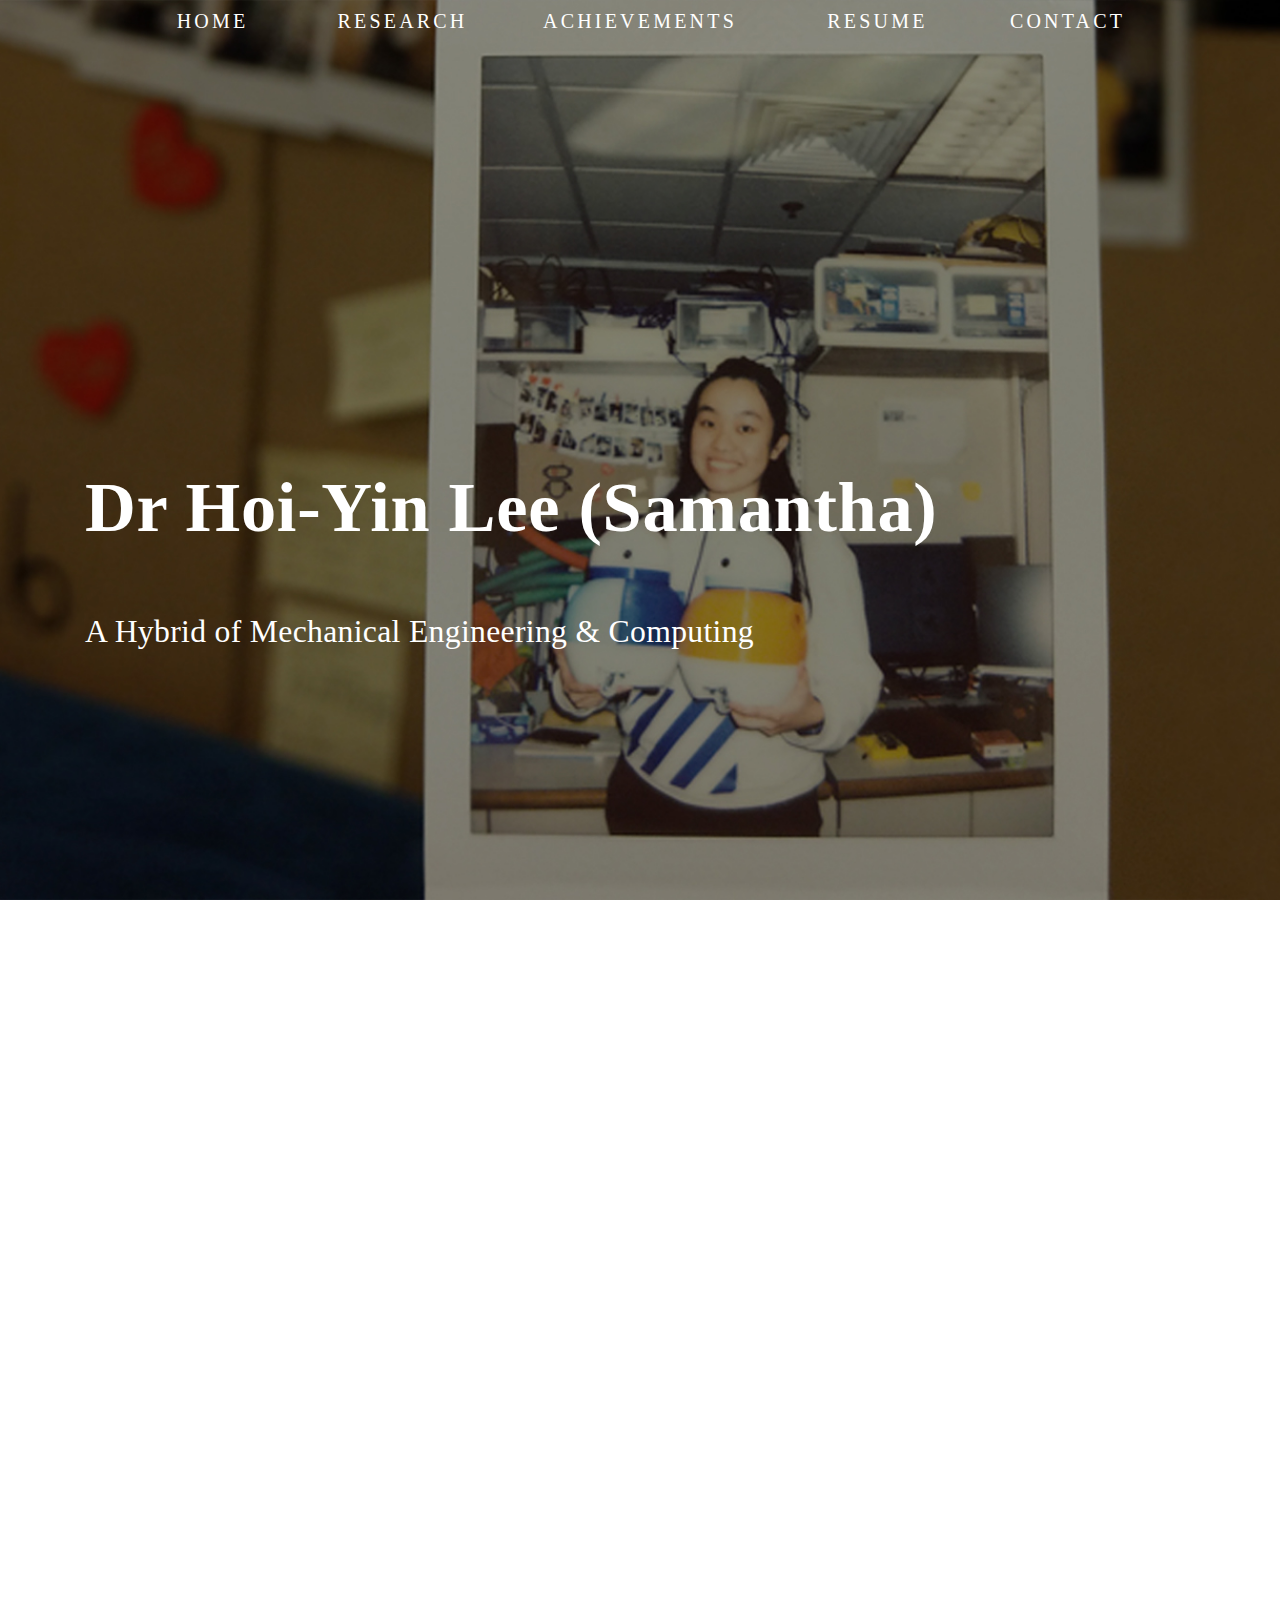
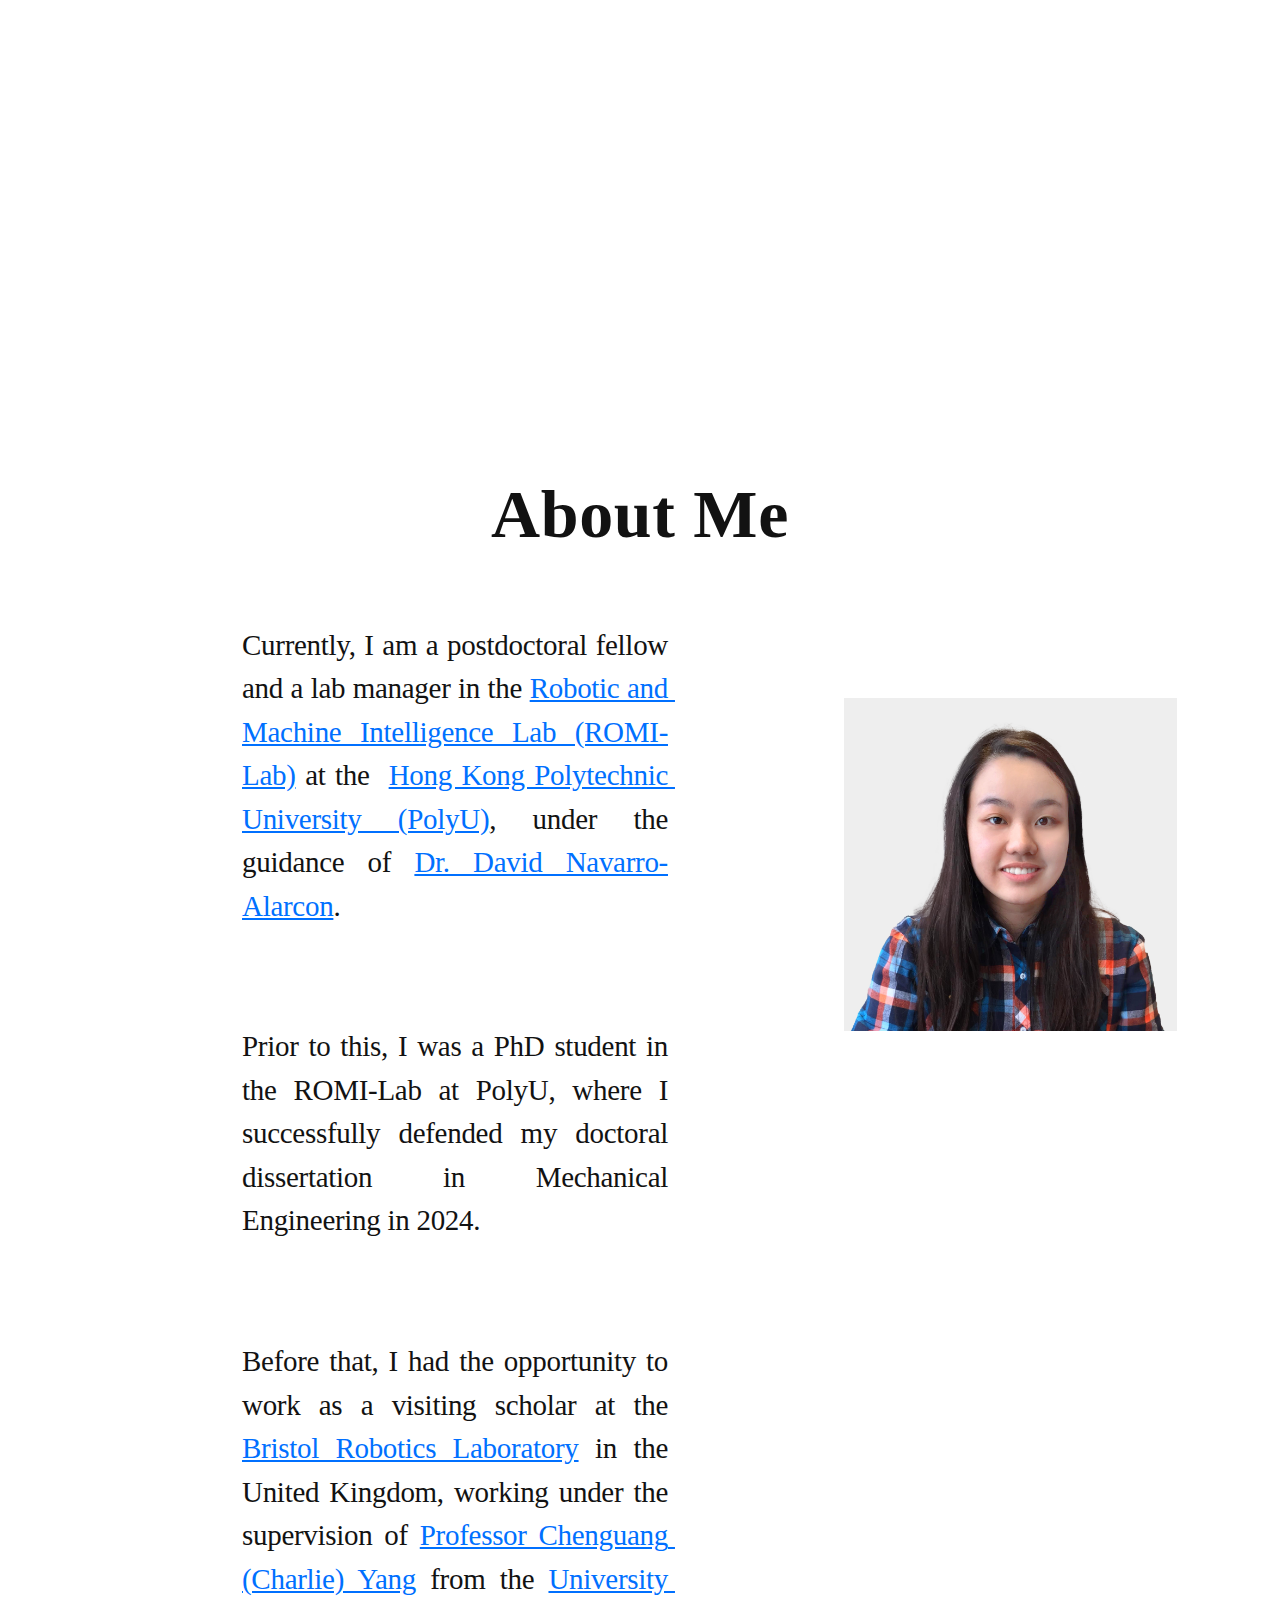
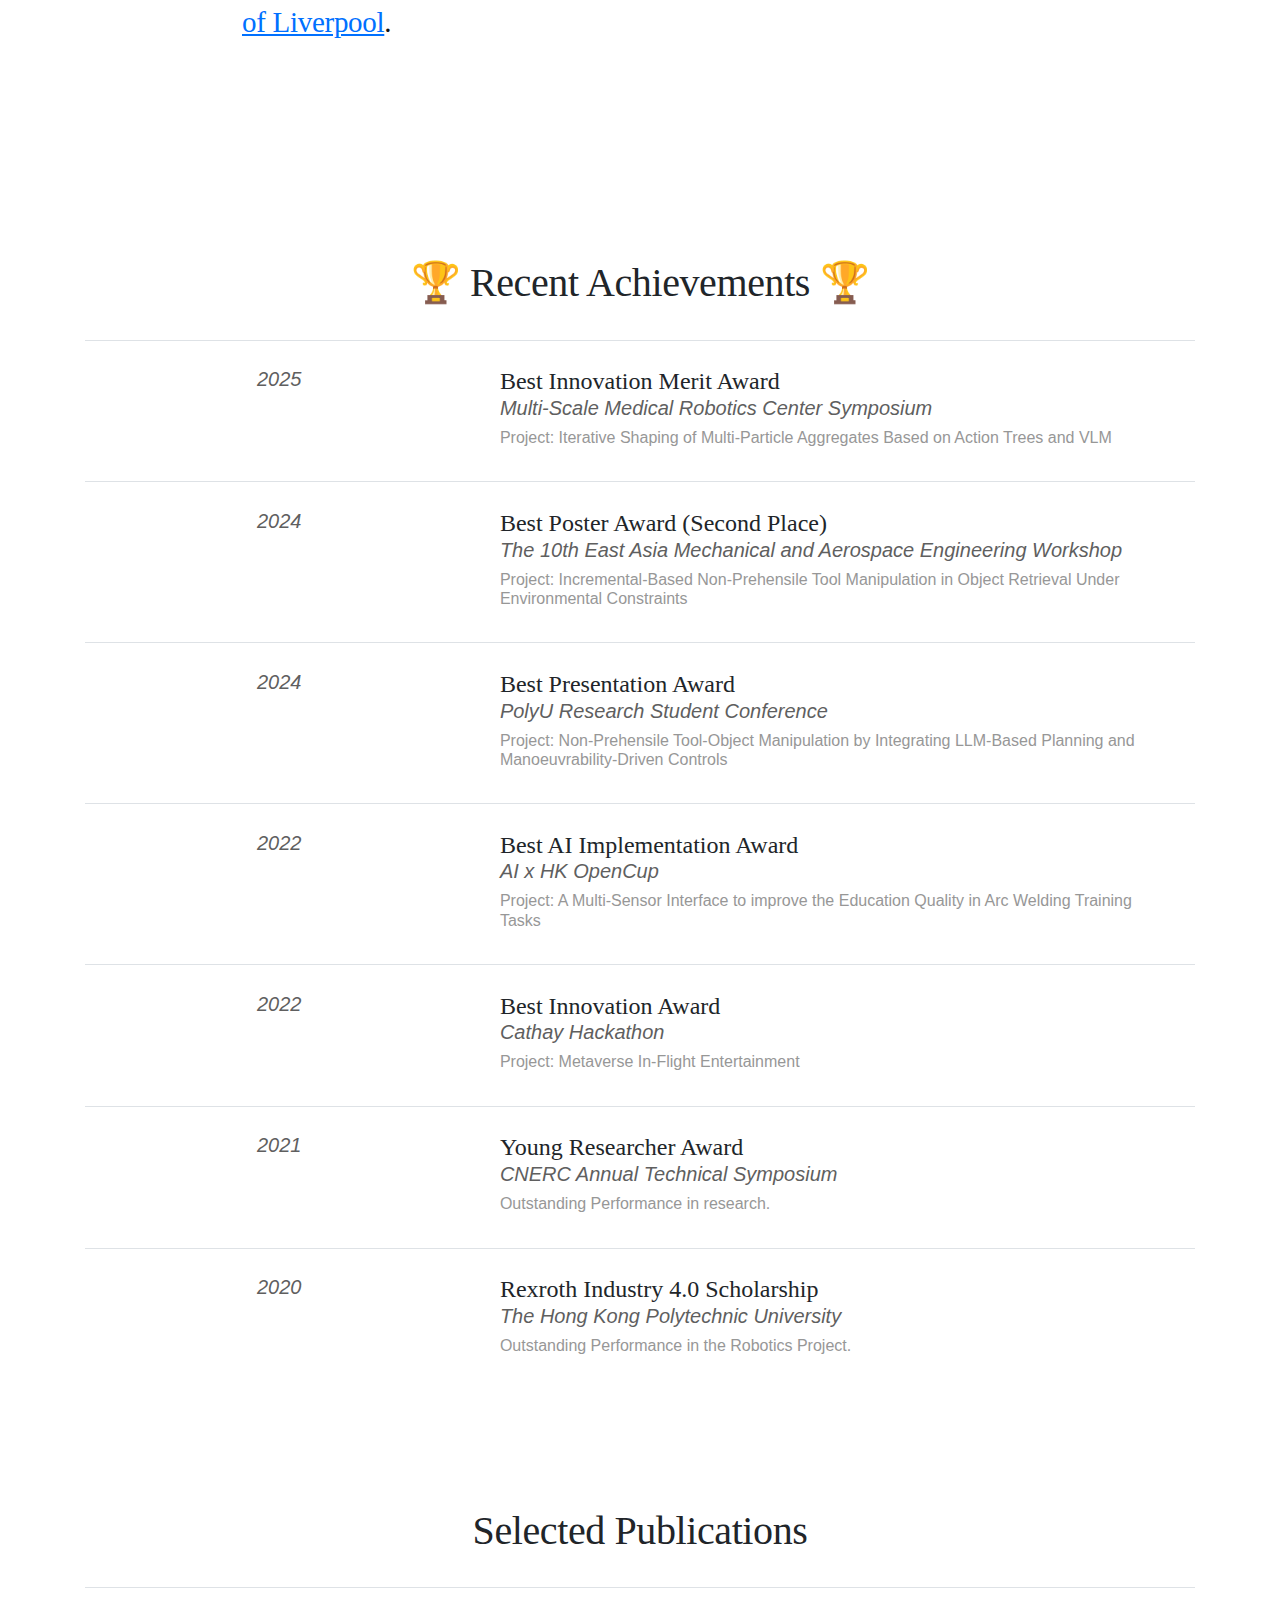
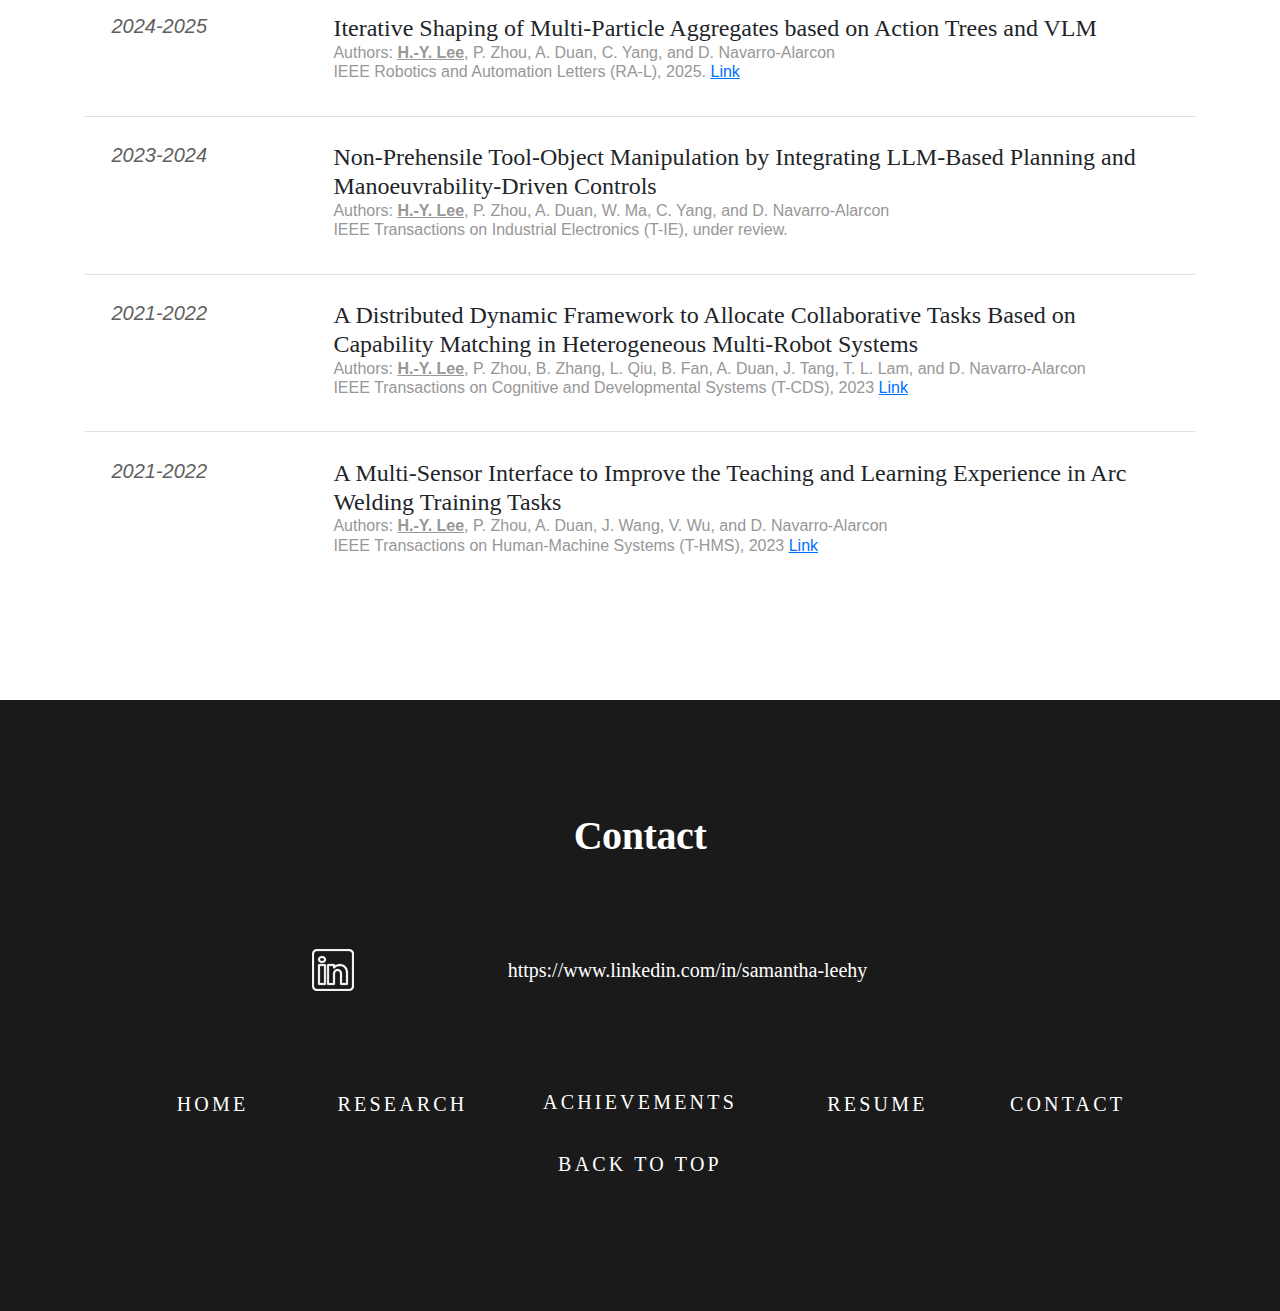
<file: index.html>
<!DOCTYPE html>
<html>
<html lang="en" class="wf-tabletgothic-n3-active wf-tabletgothiccondensed-n9-active wf-tabletgothiccondensed-n2-active wf-tabletgothic-n4-active wf-active"><head><meta http-equiv="Content-Type" content="text/html; charset=UTF-8">
	
	<title>Hoi-Yin Lee (Samantha)</title>
	<link rel="stylesheet" href="https://maxcdn.bootstrapcdn.com/bootstrap/4.4.1/css/bootstrap.min.css">

	<link rel="stylesheet" media="screen" href="css/style.css">
	<link rel="stylesheet" media="screen" href="css/gallery.css">
	<meta name="viewport" content="width=device-width, initial-scale=1.0">
	<meta name="author" content="Samantha Lee">
	<meta name="description" content="An Enthusiastic Robotics Researcher.">
	<meta name="robots" content="all">
	<link rel="shortcut icon" type="image/jpg" href="image/icon.jpg?">

	<!--[if lt IE 9]>
	<script src="script/html5shiv.js"></script>
	<![endif]-->
	
	<!-- Global site tag (gtag.js) - Google Analytics -->
	<script async src="https://www.googletagmanager.com/gtag/js?id=G-3E386J2Y2Z"></script>
	<script>
	  window.dataLayer = window.dataLayer || [];
	  function gtag(){dataLayer.push(arguments);}
	  gtag('js', new Date());

	  gtag('config', 'G-3E386J2Y2Z');
	</script>	
</head>

<body>
<div id='bgImage' class="backgroundImg">
	<div class="container" id="bg">
		<div class="row justify-content-center" id="nav">
			<div class="col-md-2"><a href="index.html"><h4>Home</h4></a></div>
			<div class="col-md-2"><a href="research.html"><h4>Research </h4></a></div>
			<div class="col-md-3"><a href="achievements.html"><h4>Achievements </h4></a></div>
			<div class="col-md-2"><a href="resume.html"><h4>Resume</h4></a></div>
			<div class="col-md-2"><a href="#footer"><h4>Contact</h4></a></div>
		</div><!--end of #nav-->
		<div class="row" id="intro">
			<div class="col-lg-12" >
				<h1>Dr Hoi-Yin Lee (Samantha) </br></h1>
				<h2>A Hybrid of Mechanical Engineering & Computing</h2></br>
				
			</div>
		</div><!--end of #intro-->
	</div> <!--end of .container-->
</div>
<div class="container">
	<div class="row">
		<div class="col-md-12 fade-in from-bottom" id="about">
			<h1>I'm an enthusiastic & detail-oriented Robotics Researcher.</h1></br>
			<h2>Passionate, Highly Motivated Mechanical & Computing Engineer.</br>Having a Bias for Action, Breaking down and Tackling complex problems efficiently.</h2></br>
			<h2>Research Interests: Particles Manipulation, VLM, Tool Affordance, Multi-Robot Systems, Perceptual Robots, and Automation.</h2></br>
			<h2>Current Project: Can we upgrade the Modern Art?</h2>
			<h2>(Art Upgrading Project with M+ Museum)</h2></br>
		</div>
	</div>
</div> <!--end of .container-->

<div class="container">
	<div id="aboutMe">
		<div class="container">
			<div class="row">
				<div class="col-md-12" style="display:block;">
					<h1>About Me</h1></br>
				</div>
				<div class="col-md-8" style="display:block;">
					<!-- <h1>About Me</h1></br> -->
					<h2 style="text-align:justify;">Currently, I am a postdoctoral fellow and a lab manager in the <a href="https://www.romi-lab.org/" class="link">Robotic and Machine Intelligence Lab (ROMI-Lab)</a> at the  <a href="https://www.polyu.edu.hk/" class="link">Hong Kong Polytechnic University (PolyU)</a>, under the guidance of <a href="https://www.polyu.edu.hk/me/david/" class="link">Dr. David Navarro-Alarcon</a>.</h2> </br>
					<h2 style="text-align:justify;">Prior to this, I was a PhD student in the ROMI-Lab at PolyU, where I successfully defended my doctoral dissertation in Mechanical Engineering in 2024.</h2></br>
					<h2 style="text-align:justify;">Before that, I had the opportunity to work as a visiting scholar at the <a href="https://www.bristolroboticslab.com/" class="link">Bristol Robotics Laboratory</a> in the United Kingdom, working under the supervision of <a href="https://www.liverpool.ac.uk/computer-science/staff/charlie-yang/" class="link">Professor Chenguang (Charlie) Yang</a> from the <a href="https://www.liverpool.ac.uk/" class="link">University of Liverpool</a>.</h2></br>
				</div>
				<div class="col-md-4 text-center" id="workImg">
					<img src="image\profilePic.jpg" style="width:80%;"></img>
				</div>
			</div>
		</div>
	</div>	
</div>


<div class="home-list">
	<div class="container">
		<div class="row">
			<div class="col-md-12 sub-title">
				<h2>🏆 Recent Achievements 🏆</h2></br>
			</div>

		</div>
		<table class="table" id="tblResearch">
			<tbody>
			<tr>
				<td  class="text-center" style="width: 35%;"><h5>2025</h5></td>
				<td class="tblResearchTitle" style="width: 65%">
					<h4>Best Innovation Merit Award</h4>
					<h5>Multi-Scale Medical Robotics Center Symposium</h5>
					<h6>Project: Iterative Shaping of Multi-Particle Aggregates Based on Action Trees and VLM</h6>
				</td>
			</tr>					
			<tr>
				<td  class="text-center" style="width: 35%;"><h5>2024</h5></td>
				<td class="tblResearchTitle" style="width: 65%">
					<h4>Best Poster Award (Second Place)</h4>
					<h5>The 10th East Asia Mechanical and Aerospace Engineering Workshop</h5>
					<h6>Project: Incremental-Based Non-Prehensile Tool Manipulation in Object Retrieval Under Environmental Constraints</h6>
				</td>
			</tr>				
			<tr>
				<td  class="text-center" style="width: 35%;"><h5>2024</h5></td>
				<td class="tblResearchTitle" style="width: 65%">
					<h4>Best Presentation Award</h4>
					<h5>PolyU Research Student Conference</h5>
					<h6>Project: Non-Prehensile Tool-Object Manipulation by Integrating LLM-Based Planning and Manoeuvrability-Driven Controls</h6>
				</td>
			</tr>
			<tr>
				<td  class="text-center" style="width: 35%;"><h5>2022</h5></td>
				<td class="tblResearchTitle" style="width: 65%">
					<h4>Best AI Implementation Award</h4>
					<h5> AI x HK OpenCup</h5>
					<h6>Project: A Multi-Sensor Interface to improve the Education Quality in Arc Welding Training Tasks</h6>
				</td>
			</tr>
			<tr>
				<td class="text-center" style="width: 35%"><h5>2022</h5></td>
				<td class="tblResearchTitle" style="width: 65%"><h4>Best Innovation Award</h4><span><h5>Cathay Hackathon</h5></span><span><h6>Project: Metaverse In-Flight Entertainment</h6></span>
				</td>
			</tr>						
			<tr>
				<td class="text-center" style="width: 35%"><h5>2021</h5></td>
				<td class="tblResearchTitle" style="width: 65%"><h4>Young Researcher Award</h4><span><h5>CNERC Annual Technical Symposium</h5></span><span><h6>Outstanding Performance in research.</h6></span>
			</tr>
			<tr>
				<td class="text-center" style="width: 35%"><h5>2020</h5></td>
				<td class="tblResearchTitle" style="width: 65%"><h4>Rexroth Industry 4.0 Scholarship</h4><span><h5>The Hong Kong Polytechnic University</h5></span><span><h6>Outstanding Performance in the Robotics Project.</h6></span></td>
			</tr>			

												
			</tbody>
		</table>
	</div>

</div>


<div class="home-list">
	<div class="container">
		<div class="row">
			<div class="col-sm-12 sub-title" >
				<h2>Selected Publications</h2></br>
			</div>

		</div>
		<table class="table" id="tblResearch">
			<tbody>
				<tr>
					<td style="width: 20%"><h5>2024-2025</h5></td>
					<td class="tblResearchTitle" style="width: 80%"><h4>Iterative Shaping of Multi-Particle Aggregates based on Action Trees and VLM</h4>
					<h6>
						Authors: <b><u>H.-Y. Lee</u></b>, P. Zhou, A. Duan, C. Yang, and D. Navarro-Alarcon</br>
						IEEE Robotics and Automation Letters (RA-L), 2025.
						<a class="link" href="https://www.romi-lab.org/_files/ugd/49b3f5_17a21c66a5304e718216e00572907f48.pdf">Link</a>
					</h6>

					</td>
				</tr>					
				<tr>
					<td style="width: 20%"><h5>2023-2024</h5></td>
					<td class="tblResearchTitle" style="width: 80%"><h4>Non-Prehensile Tool-Object Manipulation by Integrating LLM-Based Planning and Manoeuvrability-Driven Controls</h4>
					<h6>
						Authors: <b><u>H.-Y. Lee</u></b>, P. Zhou, A. Duan, W. Ma, C. Yang, and D. Navarro-Alarcon</br>
						IEEE Transactions on Industrial Electronics (T-IE), under review.
					</h6>

					</td>
				</tr>	
				<tr>
					<td style="width: 20%"><h5>2021-2022</h5></td>
					<td class="tblResearchTitle" style="width: 80%"><h4>A Distributed Dynamic Framework to Allocate Collaborative Tasks Based on Capability Matching in Heterogeneous Multi-Robot Systems</h4>
					<h6>
						Authors: <b><u>H.-Y. Lee</u></b>, P. Zhou, B. Zhang, L. Qiu, B. Fan, A. Duan, J. Tang, T. L. Lam, and D. Navarro-Alarcon</br>
						IEEE Transactions on Cognitive and Developmental Systems (T-CDS), 2023 
						<a class="link" href="https://www.romi-lab.org/_files/ugd/49b3f5_2b9fc0c6498f4d5b934718871f49675c.pdf">Link</a>
					</h6>

					</td>
				</tr>	
						
				<tr>
					<td style="width: 20%"><h5>2021-2022</h5></td>
					<td class="tblResearchTitle" style="width: 80%"><h4>A Multi-Sensor Interface to Improve the Teaching and Learning Experience in Arc Welding Training Tasks</h4>
					<h6>
						Authors: <b><u>H.-Y. Lee</u></b>, P. Zhou, A. Duan, J. Wang, V. Wu, and D. Navarro-Alarcon </br>
						IEEE Transactions on Human-Machine Systems (T-HMS), 2023 <a class="link" href="https://www.romi-lab.org/_files/ugd/49b3f5_101ef19f6117431ca227b85167d4ad7c.pdf">Link</a>
					</h6>

				</td>
				</tr>				

												
			</tbody>
		</table>
	</div>

</div>








<footer id="footer">
	<div class="container">
		<h2>Contact</h2>
		<div class="row justify-content-center">
			<div class="col-md-1" id="linkedin"></div>
			<div class="col-md-6 text-center">
				<a href="https://www.linkedin.com/in/samantha-leehy" target="_blank"><h4>https://www.linkedin.com/in/samantha-leehy</h4></span></a>
			</div>
		</div>
		<div class="row justify-content-center" id="nav">
			<div class="col-md-2"><a href="index.html"><h4>Home</h4></a></div>
			<div class="col-md-2"><a href="research.html"><h4>Research </h4></a></div>
			<div class="col-md-3"><a href="achievements.html"><h4>Achievements </h4></a></div>
			<div class="col-md-2"><a href="resume.html"><h4>Resume</h4></a></div>
			<div class="col-md-2"><a href="#footer"><h4>Contact</h4></a></div>
			<div class="col-md-3"><a href="#nav"></br><h4>Back To Top</h4></a></div>
		</div><!--end of #nav-->
	</div>

</footer>


<!-- jQuery library -->
<script src="https://ajax.googleapis.com/ajax/libs/jquery/3.4.1/jquery.min.js"></script>

<!-- Popper JS -->
<script src="https://cdnjs.cloudflare.com/ajax/libs/popper.js/1.16.0/umd/popper.min.js"></script>

<!-- Latest compiled JavaScript -->
<script src="https://maxcdn.bootstrapcdn.com/bootstrap/4.4.1/js/bootstrap.min.js"></script>
<!-- Animation JavaScript -->
<script src="js/animation.js"></script>
</body>
</html>
</file>
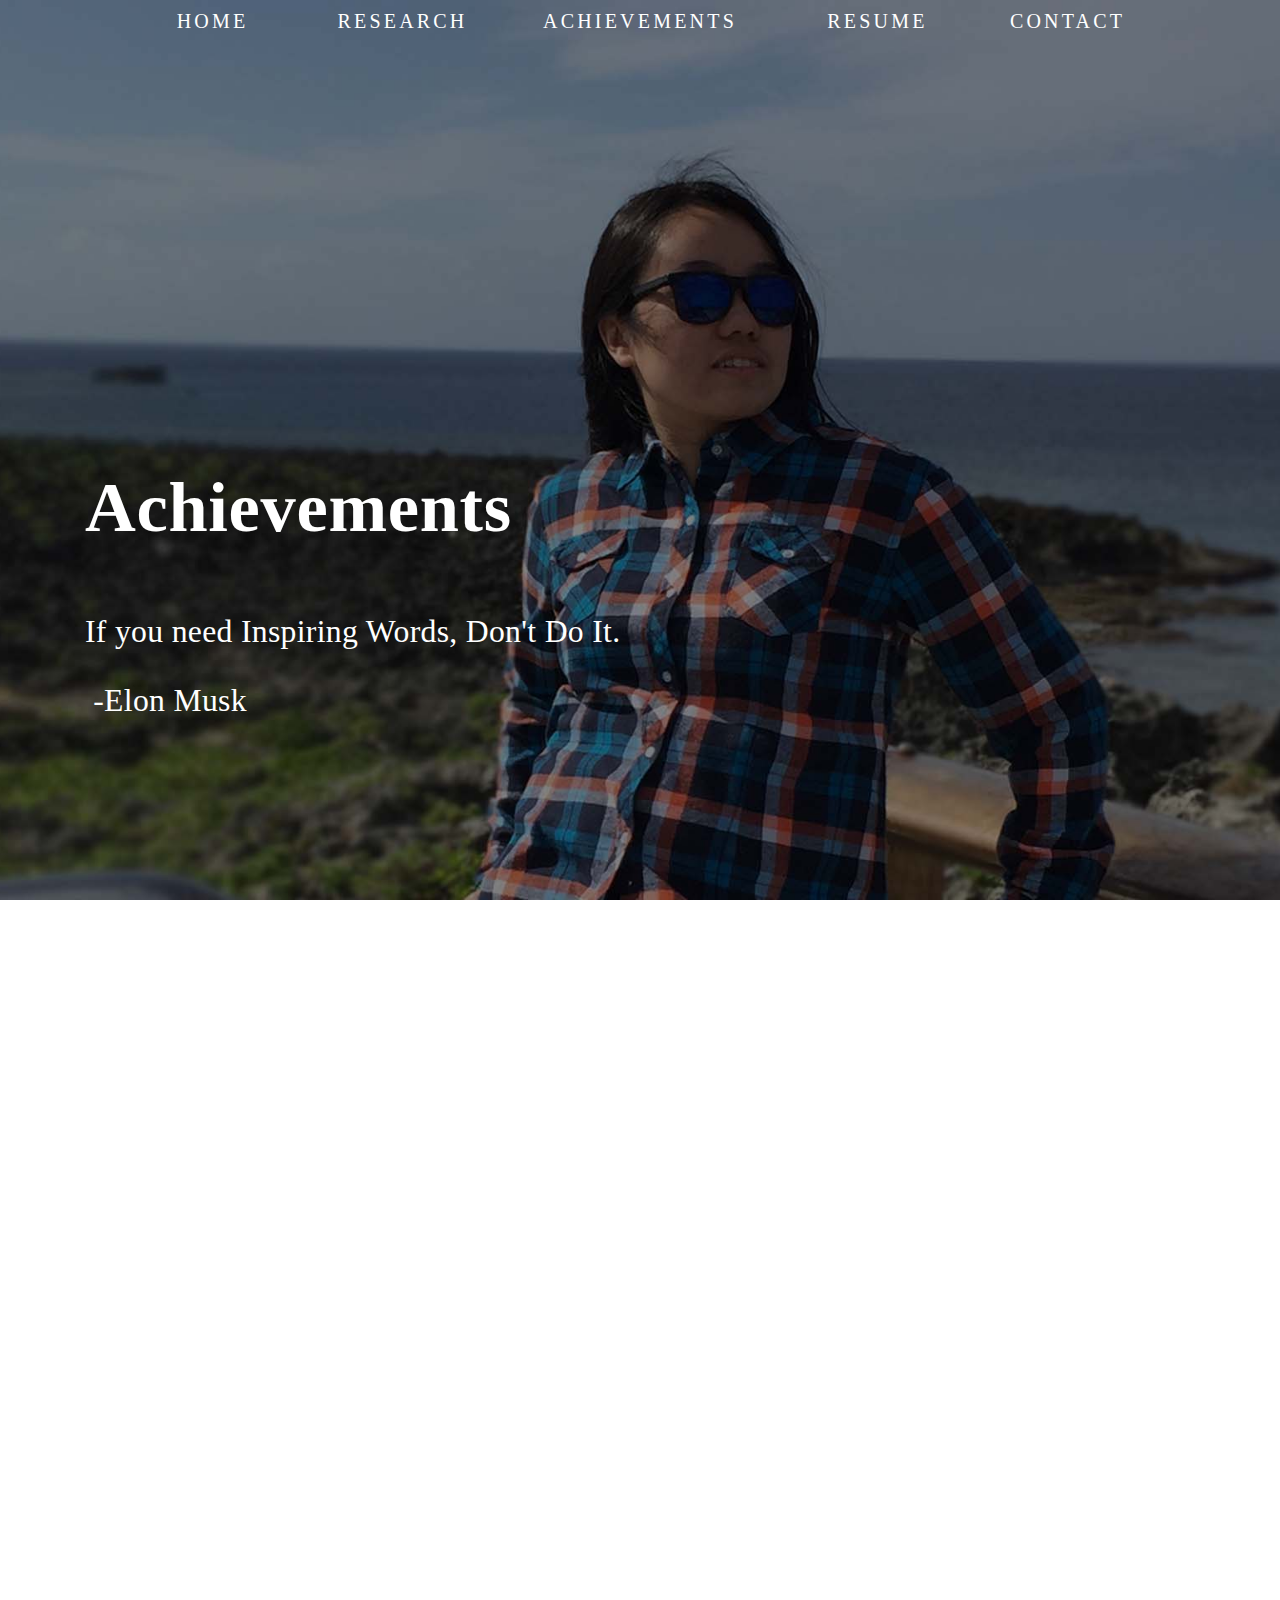
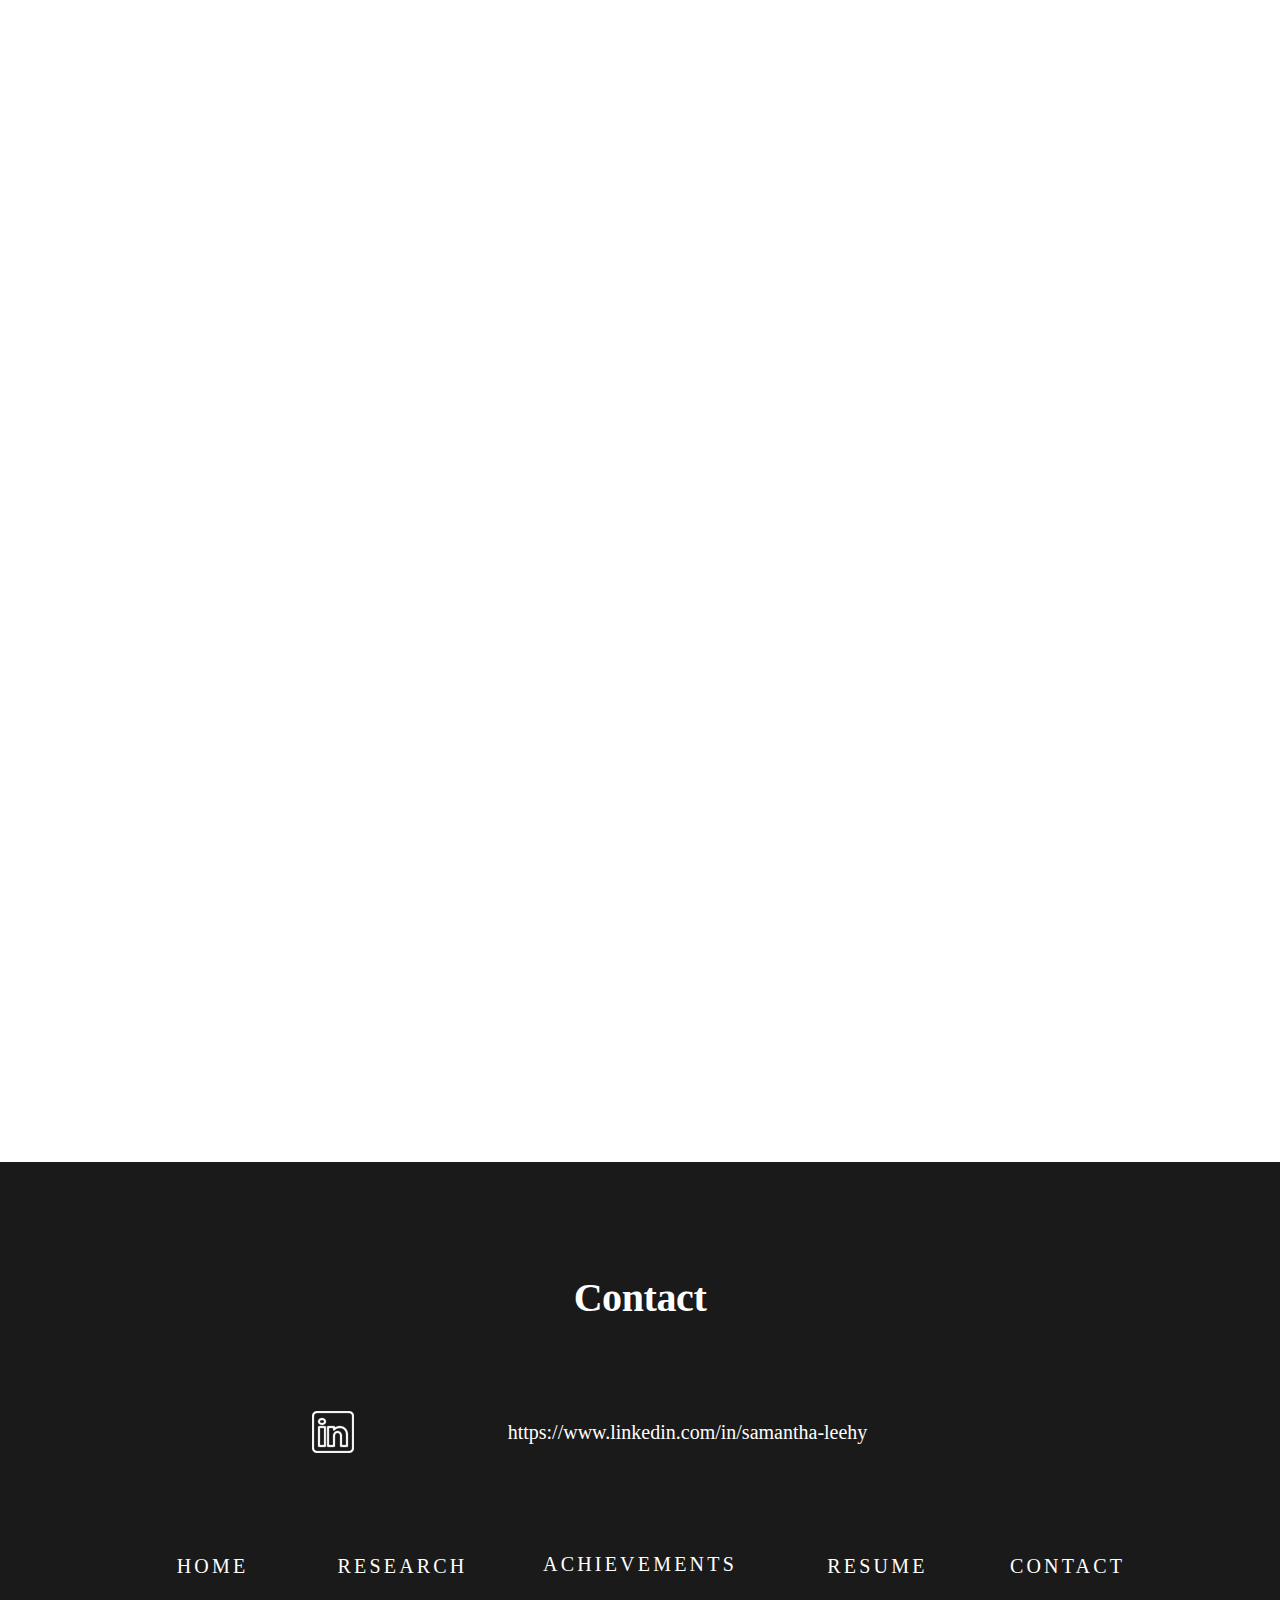
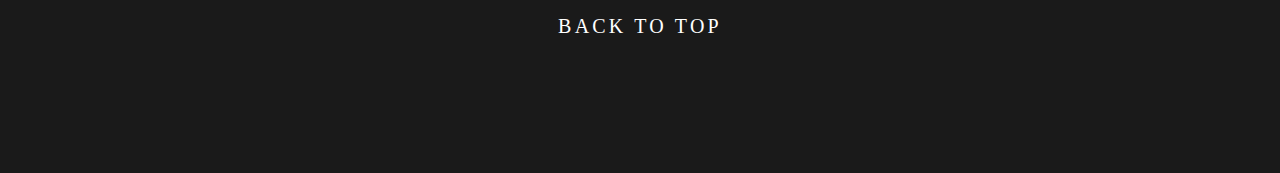
<file: achievements.html>
<!DOCTYPE html>
<html>
<html lang="en" class="wf-tabletgothic-n3-active wf-tabletgothiccondensed-n9-active wf-tabletgothiccondensed-n2-active wf-tabletgothic-n4-active wf-active"><head><meta http-equiv="Content-Type" content="text/html; charset=UTF-8">
	
	<title>Samantha Lee</title>
	<link rel="stylesheet" href="https://maxcdn.bootstrapcdn.com/bootstrap/4.4.1/css/bootstrap.min.css">

	<link rel="stylesheet" media="screen" href="css/style.css">
	<link rel="stylesheet" media="screen" href="css/gallery.css">
	<meta name="viewport" content="width=device-width, initial-scale=1.0">
	<meta name="author" content="Samantha Lee">
	<meta name="description" content="A Mechanical Engineering and Computing student.">
	<meta name="robots" content="all">
	<link rel="shortcut icon" type="image/jpg" href="image/icon.jpg?">

	<!--[if lt IE 9]>
	<script src="script/html5shiv.js"></script>
	<![endif]-->
	<!-- Global site tag (gtag.js) - Google Analytics -->
	<script async src="https://www.googletagmanager.com/gtag/js?id=G-80SNGSDPP6"></script>
	<script>
	  window.dataLayer = window.dataLayer || [];
	  function gtag(){dataLayer.push(arguments);}
	  gtag('js', new Date());

	  gtag('config', 'G-80SNGSDPP6');
	</script>
</head>

<body>
<div id='bgImageAch' class="backgroundImg">
	<div class="container" id="bg">
		<div class="row justify-content-center" id="nav">
			<div class="col-md-2"><a href="index.html"><h4>Home</h4></a></div>
			<div class="col-md-2"><a href="research.html"><h4>Research </h4></a></div>
			<div class="col-md-3"><a href="achievements.html"><h4>Achievements </h4></a></div>
			<div class="col-md-2"><a href="resume.html"><h4>Resume</h4></a></div>
			<div class="col-md-2"><a href="#footer"><h4>Contact</h4></a></div>
		</div><!--end of #nav-->
		<div class="row" id="intro">
			<div class="col-sm-12" >
				<h1>Achievements </br></h1>

				<h2>If you need Inspiring Words, Don't Do It.
				</br> -Elon Musk</h2>

			</div>
		</div><!--end of #intro-->

	</div> <!--end of .container-->
</div>



<div class="container fade-in" id="achievements">
	<div class="row">
		<div class="col-sm-12" >
			<h2>Achievements</h2></br>

		</div>

	</div>
	<table class="table table-hover" id="tblAch">
		<thead>

		</thead>
		<tbody>
			<tr>
				<td style="width: 30%"><h5>2022</h5></td>
				<td class="tblAchTitle" style="width: 70%"><h4>Best AI Implementation Award</h4><span><h5> AI x HK OpenCup 2022</h5></span><span><h6>Project: A Multi-Sensor Interface to improve the Education Quality in Arc Welding Training Tasks</h6></span>
				</td>
			</tr>
			<tr>
				<td style="width: 30%"><h5>2022</h5></td>
				<td class="tblAchTitle" style="width: 70%"><h4>Best Innovation Award</h4><span><h5>Cathay Hackathon 2022</h5></span><span><h6>Project: Metaverse In-Flight Entertainment</h6></span>
				</td>
			</tr>						
			<tr>
				<td style="width: 30%"><h5>2021</h5></td>
				<td class="tblAchTitle" style="width: 70%"><h4>CNERC Young Researcher Award</h4><span><h5>Annual Technical Symposium</h5></span><span><h6>Outstanding Performance in research.</h6></span>
					<span><h6><a class="link" href="https://www.polyu.edu.hk/me/news-and-events/news/2021/30-9-2021cnerc-young-researcher-award-2021/">More Details</a></br></h6></span></td>
			</tr>
			<tr>
				<td style="width: 30%"><h5>2020</h5></td>
				<td class="tblAchTitle" style="width: 70%"><h4>Rexroth Industry 4.0 Scholarship</h4><span><h5>The Hong Kong Polytechnic University</h5></span><span><h6>Outstanding Performance in the Robotics Project.</h6></span></td>
			</tr>
			<tr>
				<td><h5>2014 -2017</h5></td>
				<td class="tblAchTitle"><h4>Patricia Wong Scholarship</h4><span><h5>Holy Family Canossian College</h5></span><span><h6>Outstanding Performance in IT Activities.</h6></sapn></td>
			</tr>
			<tr>
				<td><h5>2015 -2017</h5></td>
				<td class="tblAchTitle"><h4>ICT Subject Award</h4><span><h5>Holy Family Canossian College</h5></span><span><h6>First in Information and Communication Technology.</h6></span></td>
			</tr>
			<tr>
				<td><h5>2016</h5></td>
				<td class="tblAchTitle"><h4>Champion in Engineering Exploration Programme 2016</h4><span><h5>The HKIE President's Protégés Club</h5></span><span><h6>Leading and collaborating a multi-disciplinary team of 5 to illustrate how Hong Kong
could be “smarter” with the aid of mini models, such as Arduino.</h6></span></td>
			</tr>
			<tr>
				<td><h5>2016</h5></td>
				<td class="tblAchTitle"><h4>Second Runner Up in Accounting and Business Management Case Competition</h4><span><h5>Hong Kong Institute of Certified Public Accountants</h5></span><span><h6>Analysing and solving the business problem in an innovative way with technologies.</h6></span></td>
			</tr>
			<tr>
				<td><h5>2015</h5></td>
				<td class="tblAchTitle"><h4>Third Runner Up</h4><span><h5>Inter-school IT Elite Challenge</h5></span><span><h6></h6></span></td>
			</tr>
			<tr>
				<td><h5>2015</h5></td>
				<td class="tblAchTitle"><h4>First Runner Up</h4><span><h5>Inter-school Mobile App Design Competition</h5></span><span><h6>Designing and building a mobile application that allows the blind to walk safely with
the use of the proximity sensor on the phone.</h6></span></td>
			</tr>												
		</tbody>
	</table>
</div><!--end of .container-->



<footer id="footer">
	<div class="container">
		<h2>Contact</h2>
		<div class="row justify-content-center">
			<div class="col-md-1" id="linkedin"></div>
			<div class="col-md-6 text-center">
				<a href="https://www.linkedin.com/in/samantha-leehy" target="_blank"><h4>https://www.linkedin.com/in/samantha-leehy</h4></span></a>
			</div>
		</div>
		<div class="row justify-content-center" id="nav">
			<div class="col-md-2"><a href="index.html"><h4>Home</h4></a></div>
			<div class="col-md-2"><a href="research.html"><h4>Research </h4></a></div>
			<div class="col-md-3"><a href="achievements.html"><h4>Achievements </h4></a></div>
			<div class="col-md-2"><a href="resume.html"><h4>Resume</h4></a></div>
			<div class="col-md-2"><a href="#footer"><h4>Contact</h4></a></div>
			<div class="col-md-3"><a href="#nav"></br><h4>Back To Top</h4></a></div>
		</div><!--end of #nav-->
	</div>

</footer>


<!-- jQuery library -->
<script src="https://ajax.googleapis.com/ajax/libs/jquery/3.4.1/jquery.min.js"></script>

<!-- Popper JS -->
<script src="https://cdnjs.cloudflare.com/ajax/libs/popper.js/1.16.0/umd/popper.min.js"></script>

<!-- Latest compiled JavaScript -->
<script src="https://maxcdn.bootstrapcdn.com/bootstrap/4.4.1/js/bootstrap.min.js"></script>
<!-- Animation JavaScript -->
<script src="js/animation.js"></script>
</body>
</html>
</file>
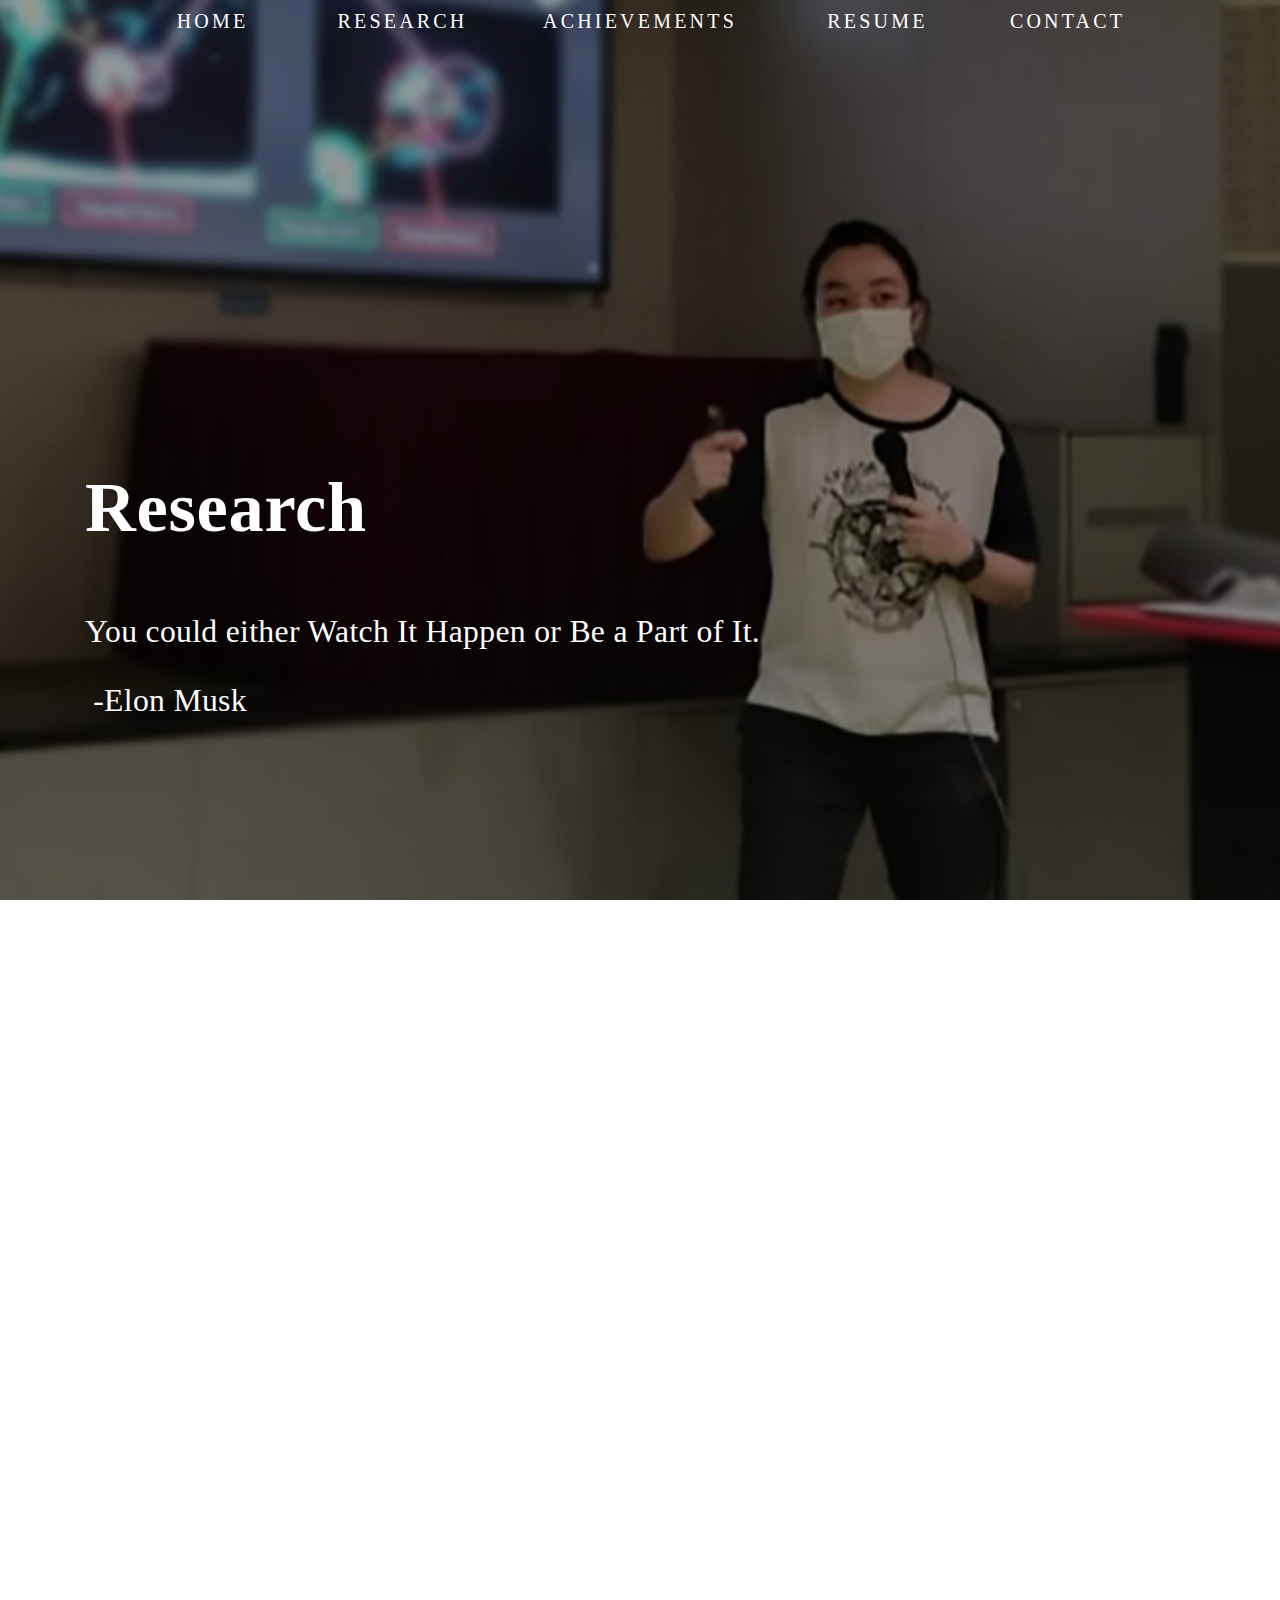
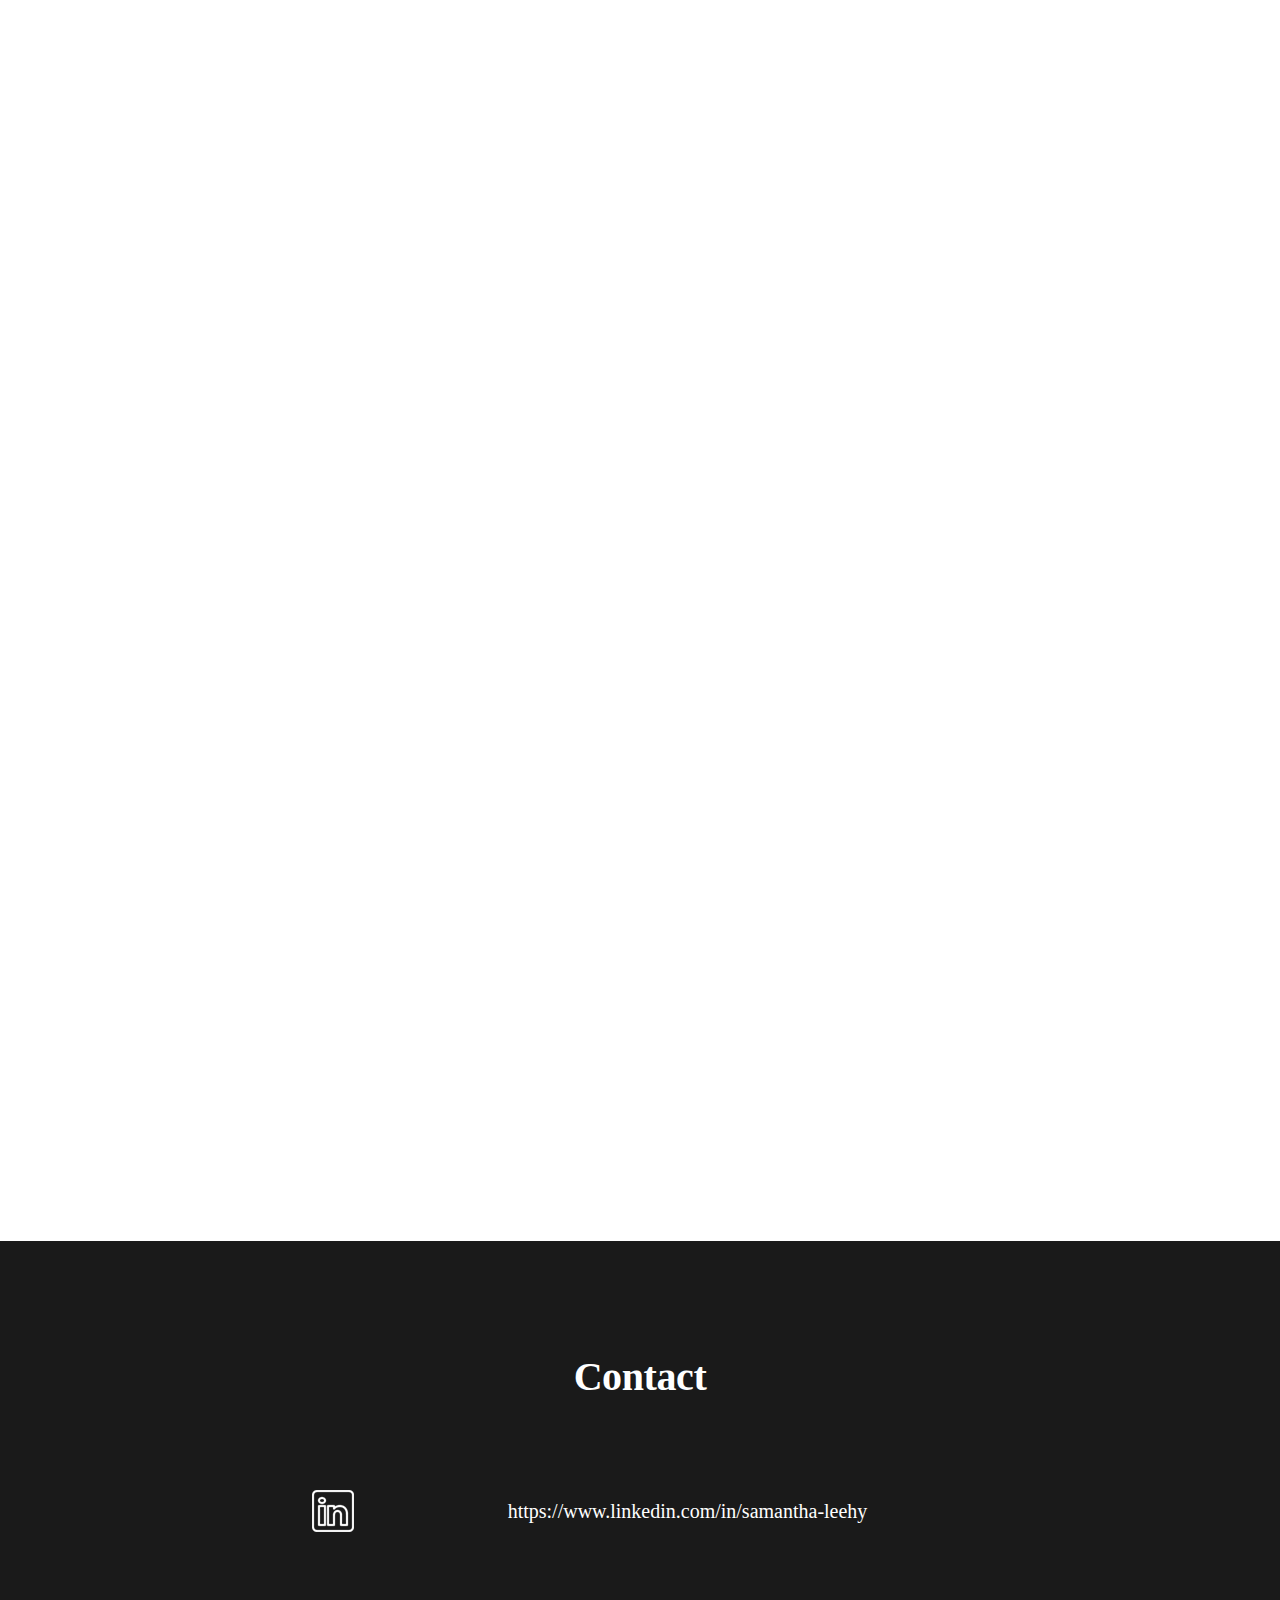
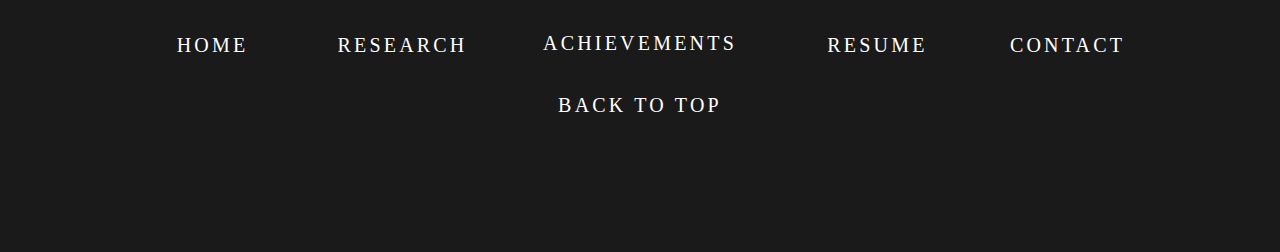
<file: research.html>
<!DOCTYPE html>
<html>
<html lang="en" class="wf-tabletgothic-n3-active wf-tabletgothiccondensed-n9-active wf-tabletgothiccondensed-n2-active wf-tabletgothic-n4-active wf-active"><head><meta http-equiv="Content-Type" content="text/html; charset=UTF-8">
	
	<title>Samantha Lee</title>
	<link rel="stylesheet" href="https://maxcdn.bootstrapcdn.com/bootstrap/4.4.1/css/bootstrap.min.css">

	<link rel="stylesheet" media="screen" href="css/style.css">
	<link rel="stylesheet" media="screen" href="css/gallery.css">
	<meta name="viewport" content="width=device-width, initial-scale=1.0">
	<meta name="author" content="Samantha Lee">
	<meta name="description" content="A Mechanical Engineering and Computing student.">
	<meta name="robots" content="all">
	<link rel="shortcut icon" type="image/jpg" href="image/icon.jpg?">

	<!--[if lt IE 9]>
	<script src="script/html5shiv.js"></script>
	<![endif]-->
<style>


</style>
</head>

<body>
<div id='bgImagePrj' class="backgroundImg">
	<div class="container" id="bg">
		<div class="row justify-content-center" id="nav">
			<div class="col-md-2"><a href="index.html"><h4>Home</h4></a></div>
			<div class="col-md-2"><a href="research.html"><h4>Research </h4></a></div>
			<div class="col-md-3"><a href="achievements.html"><h4>Achievements </h4></a></div>
			<div class="col-md-2"><a href="resume.html"><h4>Resume</h4></a></div>
			<div class="col-md-2"><a href="#footer"><h4>Contact</h4></a></div>
		</div><!--end of #nav-->
		<div class="row" id="intro">
			<div class="col-sm-12" >
				<h1>Research </br></h1>
				<h2>You could either Watch It Happen or Be a Part of It.
				</br> -Elon Musk</h2>

			</div>
		</div><!--end of #intro-->

	</div> <!--end of .container-->
</div>

<div class="container fade-in" id="achievements">
	<div class="row">
		<div class="col-sm-12" >
			<h2>Research Projects</h2></br>

		</div>

	</div>
	<table class="table" id="tblResearch">
		<tbody>
			<tr>
				<td style="width: 20%"><h5>2021-Now</h5></td>
				<td class="tblResearchTitle" style="width: 80%"><h4>Capability-Based Distributed Dynamic Task Allocation and Collaboration in Multi-Perceptual Self-Reconfiguring Robots</h4>
					<span>
						<h6>Human Collaboration can boost task efficiency and accomplish challenging missions. But what if robotss collaborate?</br>
							Different types of robots can work together without human intervention. Can robot teams reach the same performance as humans?</br></br>
							Main Focus: 
							<ol>
								<li>Dynamic task allocation</li>
								<li>Decentralized multi-agent system based on their own capabilities</li>
								<li>Self-reconfigure, gather, and assemble</li>
							</ol>
						</h6>
					</span>
					<!-- Container for the image gallery -->
					<div class="container-fluid">
						<div class="row">
							<div class="col-md-1">
								<span><a class="prev" onclick="plusSlides(-1, 1)">&#10094;</a></span>
							</div>
							<!-- Full-width images with number text -->
							<div class="mySlides col-md-10">
									<iframe src="https://player.vimeo.com/video/665890104?h=973d12216a" width="640" height="360" frameborder="0" allow="autoplay; fullscreen; picture-in-picture" allowfullscreen></iframe><a href="https://vimeo.com/665890104"></a>
							</div>

							<div class="mySlides col-md-10">
									<img src="image\multiRobot0.jpg" style="width:100%">
							</div>

							<div class="mySlides col-md-10">
									<img src="image\multiRobot1.gif" style="width:100%">
							</div>

							<div class="mySlides col-md-10">
									<img src="image\multiRobot2.gif" style="width:100%">
							</div>

							<div class="mySlides col-md-10">
									<img src="image\robot-family.jpg" style="width:100%">
							</div>
							<div class="col-md-1">
								<span><a class="next" onclick="plusSlides(1, 1)">&#10095;</a></span>
							</div>							
						</div>

						<!-- Thumbnail images -->
						<div class="row">
							<div class="column">
								<img class="thumnbailImg cursor" src="image\mutliRobotVideo.jpg" style="width:100%" onclick="currentSlide(0, 1)">
							</div>
							<div class="column">
								<img class="thumnbailImg cursor" src="image\multiRobot0.jpg" style="width:100%" onclick="currentSlide(1, 1)">
							</div>
							<div class="column">
								<img class="thumnbailImg cursor" src="image\multiRobot1.gif" style="width:100%" onclick="currentSlide(2,1 )">
							</div>
							<div class="column">
								<img class="thumnbailImg cursor" src="image\multiRobot2.gif" style="width:100%" onclick="currentSlide(3, 1)">
							</div>
							<div class="column">
								<img class="thumnbailImg cursor" src="image\robot-family.jpg" style="width:100%" onclick="currentSlide(4, 1)">
							</div>
						</div>
					</div>

				</td>
			</tr>			
			<tr>
				<td style="width: 20%"><h5>2021</h5></td>
				<td class="tblResearchTitle" style="width: 80%"><h4>A Multi-Sensor Interface to Improve the Teaching and Learning Experience in Arc Welding Training Tasks</h4><span>
				<h6>Traditional methods to acquire hand-eye welding coordination skills are typically conducted through one-to-one instruction where trainees/trainers must wear protective helmets and conduct several hands-on tests with metal workpieces. This approach is inefficient as the harmful light emitted from the electric arc impedes the close monitoring of the welding process.</br>
				We present a new automated multi-sensor extended reality platform for arc welding training. Our innovative platform provides trainees with a “bot trainer”, virtual cues of the seam geometry, automatic spot tracking, and a performance score. </br></h6></span>
				
				<span>
					<h6>
						Publication: </br>
						H.-Y. Lee, P. Zhou, A. Duan, J. Wang, V. Wu, and D. Navarro-Alarcon. A Multi-Sensor Interface to Improve the Teaching and Learning Experience in Arc Welding Training Tasks. (preprint), 2021
						<a class="link" href="https://www.romi-lab.org/_files/ugd/49b3f5_8445488adf1949208e4f709a51098152.pdf">Link</a></br></br>
					</h6>
				</span>
				<span>
					<h6>
						Presentation: <a class="link" href="https://youtu.be/tI2ewg8ITe8">Link</a></br>
					</h6>
				</span>
				<!-- Container for the image gallery -->
				<div class="container-fluid">
					<div class="row">
						<div class="col-md-1">
							<span><a class="prev" onclick="plusSlides(-1, 0)">&#10094;</a></span>
						</div>						
						<!-- Full-width images with number text -->
						<div class="mySlides col-md-10">
								<iframe src="https://player.vimeo.com/video/601565360?h=d3151b778b" width="640" height="360" frameborder="0" allow="autoplay; fullscreen; picture-in-picture" allowfullscreen></iframe><a href="https://vimeo.com/601565360"></a>
						</div>
						<div class="mySlides col-md-10">
								<iframe src="https://www.youtube.com/embed/tI2ewg8ITe8" width="640" height="360" title="YouTube video player" frameborder="0" allow="accelerometer; autoplay; clipboard-write; encrypted-media; gyroscope; picture-in-picture" allowfullscreen></iframe>
						</div>
						<div class="mySlides col-md-10">
								<img src="image\welding0.jpg" style="width:100%">
						</div>

						<div class="mySlides col-md-10">
								<img src="image\welding1.jpg" style="width:100%">
						</div>

						<div class="mySlides col-md-10">
								<img src="image\welding2.jpg" style="width:100%">
						</div>
						<div class="col-md-1">
							<span><a class="next" onclick="plusSlides(1, 0)">&#10095;</a></span>
						</div>							
					</div>

					<!-- Thumbnail images -->
					<div class="row">
						<div class="column">
							<img class="thumnbailImg cursor" src="image\weldingVideo.jpg" style="width:100%" onclick="currentSlide(0, 0)">
						</div>
						<div class="column">
							<img class="thumnbailImg cursor" src="image\weldingVideo1.jpg" style="width:100%" onclick="currentSlide(1, 0)">
						</div>						
						<div class="column">
							<img class="thumnbailImg cursor" src="image\welding0.jpg" style="width:100%" onclick="currentSlide(2, 0)">
						</div>
						<div class="column">
							<img class="thumnbailImg cursor" src="image\welding1.jpg" style="width:100%" onclick="currentSlide(3, 0)">
						</div>
						<div class="column">
							<img class="thumnbailImg cursor" src="image\welding2.jpg" style="width:100%" onclick="currentSlide(4, 0)">
						</div>

					</div>
				</div>				
			</td>
			</tr>

											
		</tbody>
	</table>
</div><!--end of .container-->



<footer id="footer">
	<div class="container">
		<h2>Contact</h2>
		<div class="row justify-content-center">
			<div class="col-md-1" id="linkedin"></div>
			<div class="col-md-6 text-center">
				<a href="https://www.linkedin.com/in/samantha-leehy" target="_blank"><h4>https://www.linkedin.com/in/samantha-leehy</h4></span></a>
			</div>
		</div>
		<div class="row justify-content-center" id="nav">
			<div class="col-md-2"><a href="index.html"><h4>Home</h4></a></div>
			<div class="col-md-2"><a href="research.html"><h4>Research </h4></a></div>
			<div class="col-md-3"><a href="achievements.html"><h4>Achievements </h4></a></div>
			<div class="col-md-2"><a href="resume.html"><h4>Resume</h4></a></div>
			<div class="col-md-2"><a href="#footer"><h4>Contact</h4></a></div>
			<div class="col-md-3"><a href="#nav"></br><h4>Back To Top</h4></a></div>
		</div><!--end of #nav-->
	</div>

</footer>


<!-- jQuery library -->
<script src="https://ajax.googleapis.com/ajax/libs/jquery/3.4.1/jquery.min.js"></script>

<!-- Popper JS -->
<script src="https://cdnjs.cloudflare.com/ajax/libs/popper.js/1.16.0/umd/popper.min.js"></script>

<!-- Latest compiled JavaScript -->
<script src="https://maxcdn.bootstrapcdn.com/bootstrap/4.4.1/js/bootstrap.min.js"></script>
<!-- Animation JavaScript -->
<script src="js/animation.js"></script>
<script src="js/gallery.js"></script>
</body>
</html>
</file>
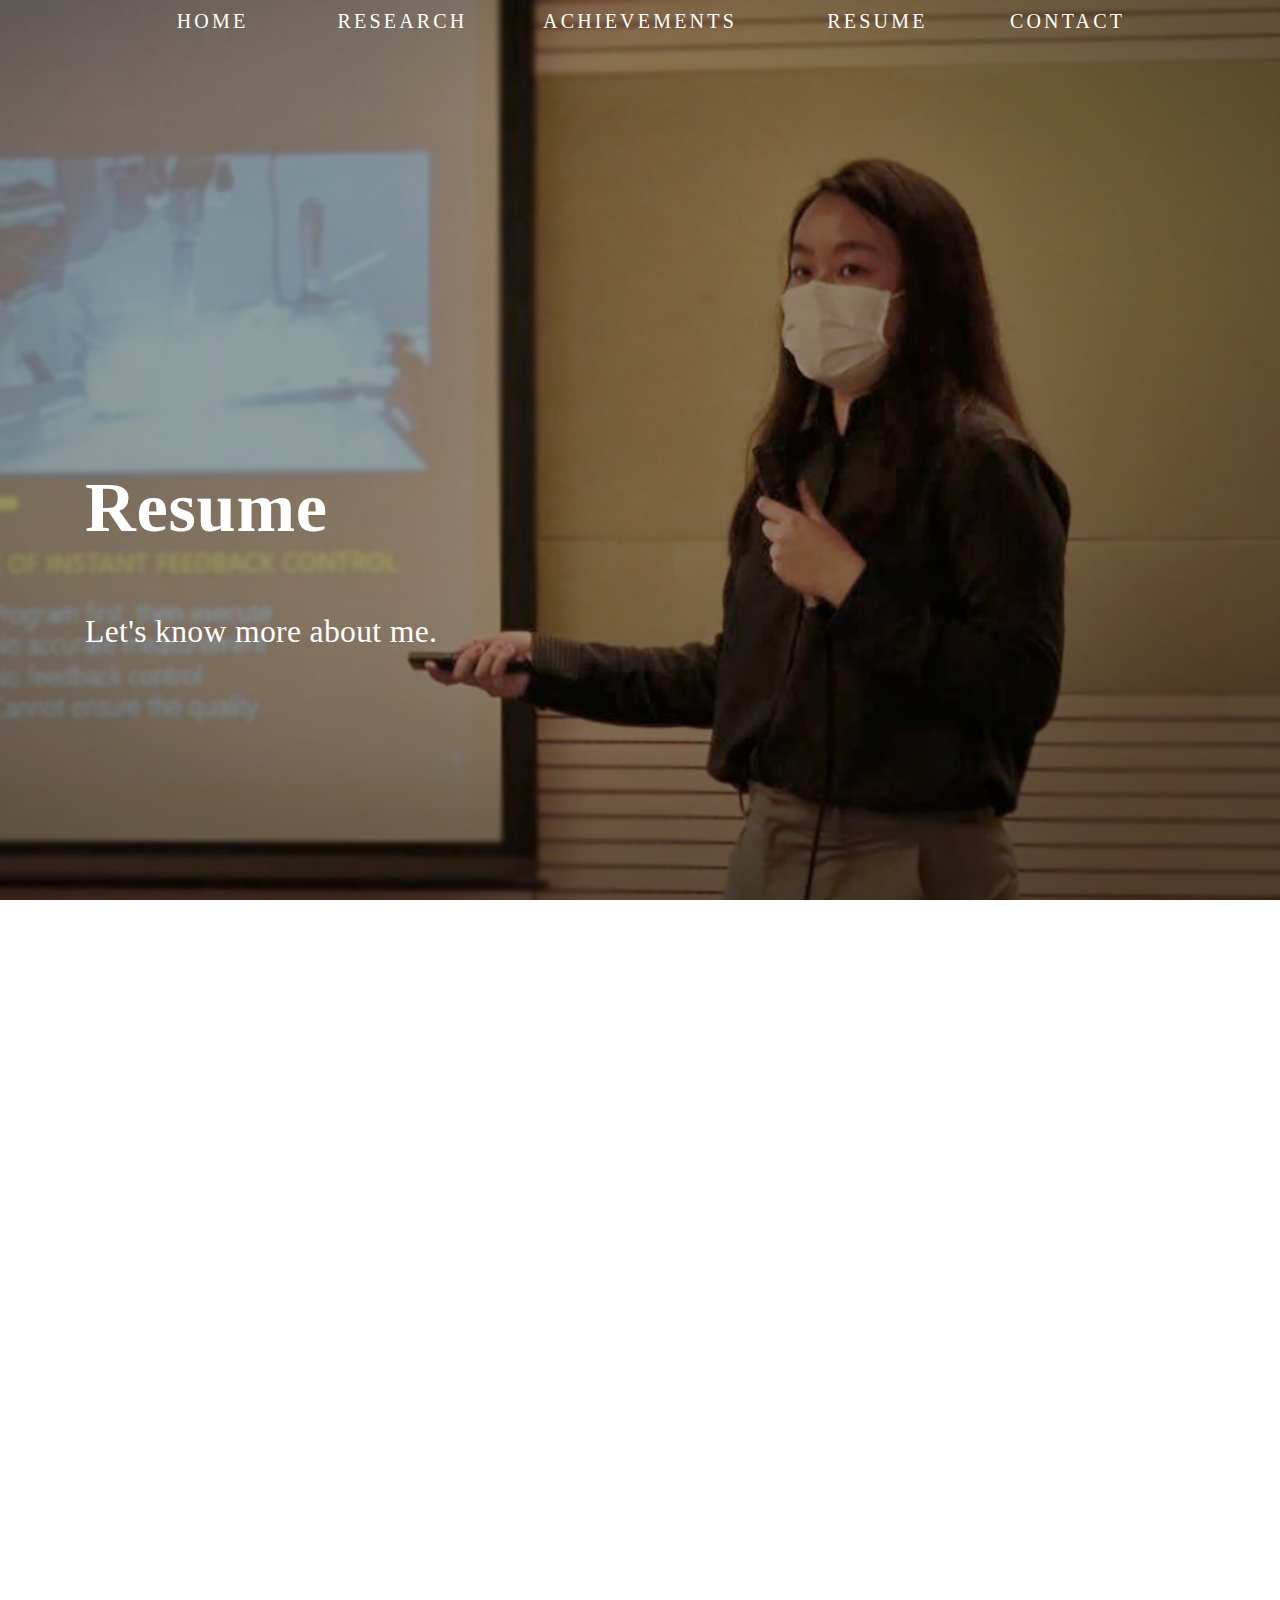
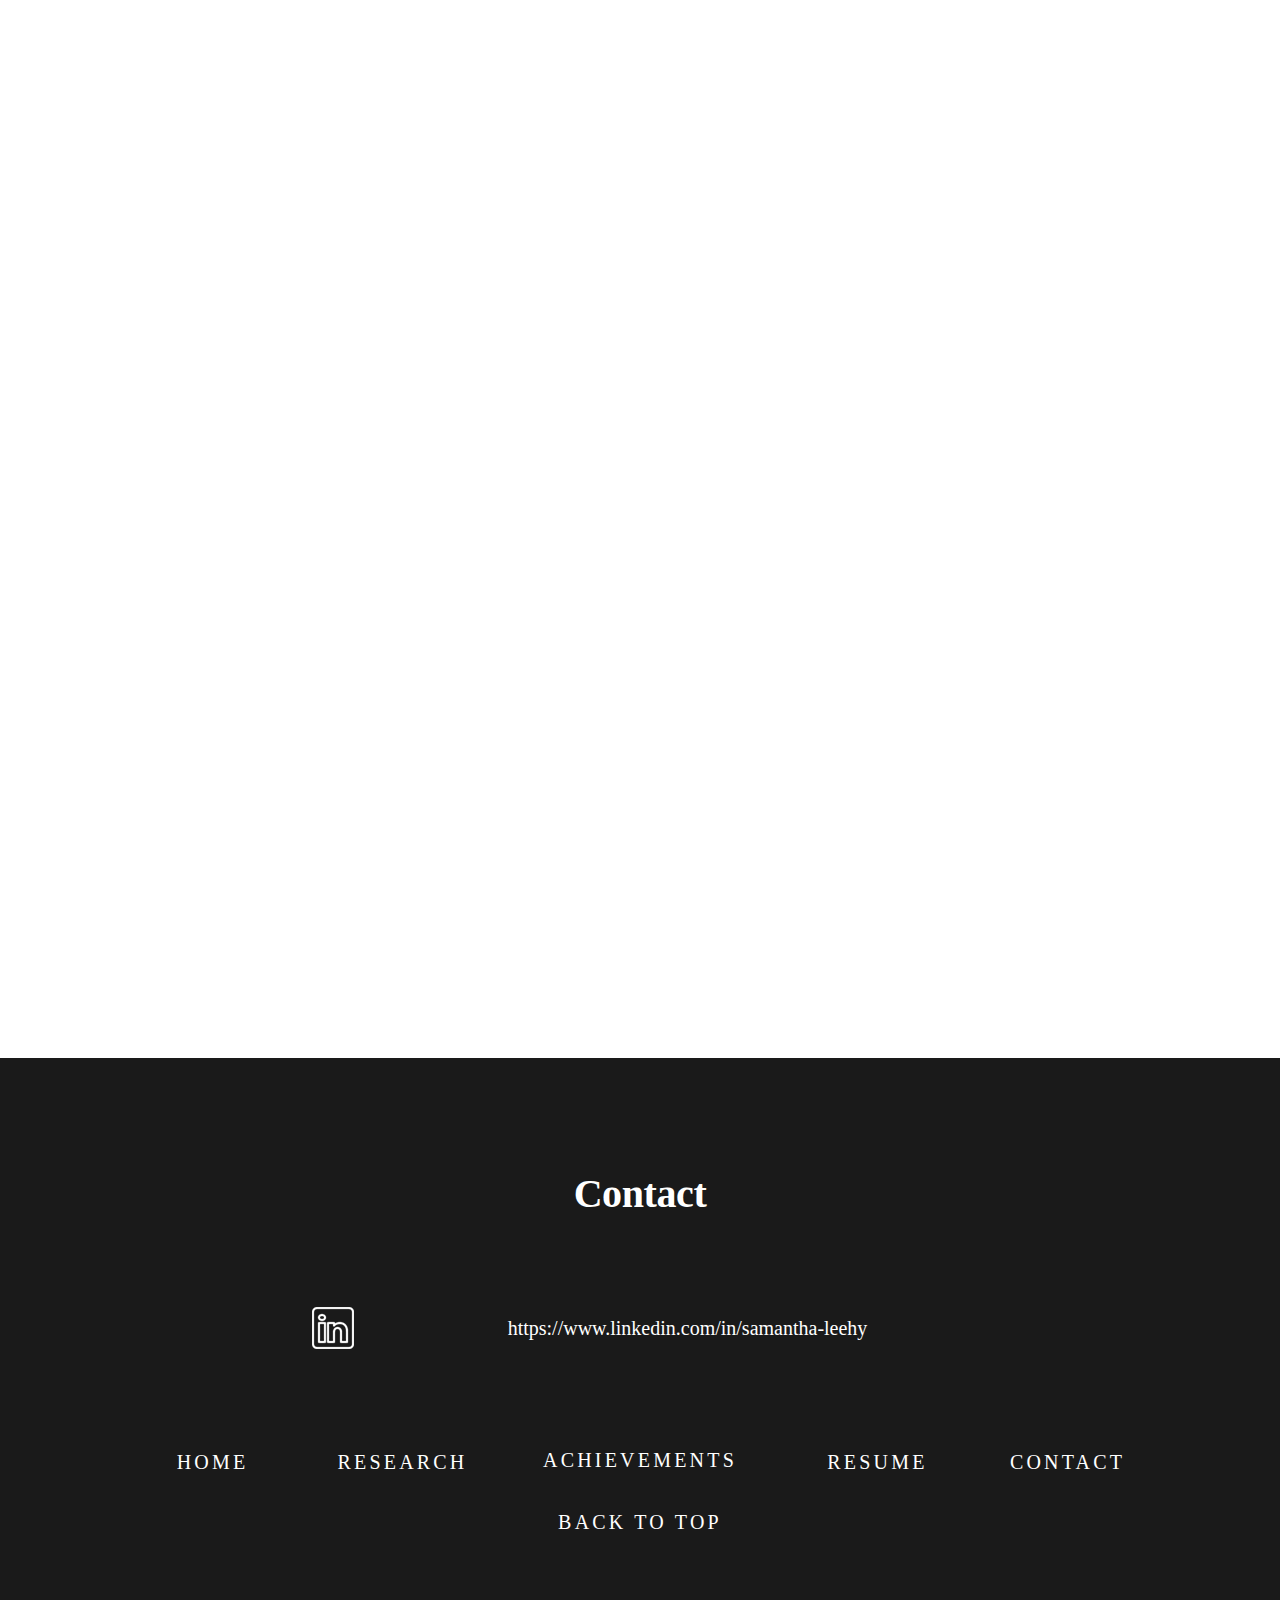
<file: resume.html>
<!DOCTYPE html>
<html>
<html lang="en" class="wf-tabletgothic-n3-active wf-tabletgothiccondensed-n9-active wf-tabletgothiccondensed-n2-active wf-tabletgothic-n4-active wf-active"><head><meta http-equiv="Content-Type" content="text/html; charset=UTF-8">
	
	<title>Hoi-Yin Lee (Samantha)</title>
	<link rel="stylesheet" href="https://maxcdn.bootstrapcdn.com/bootstrap/4.4.1/css/bootstrap.min.css">

	<link rel="stylesheet" media="screen" href="css/style.css">
	<link rel="stylesheet" media="screen" href="css/gallery.css">
	<meta name="viewport" content="width=device-width, initial-scale=1.0">
	<meta name="author" content="Samantha Lee">
	<meta name="description" content="An Enthusiastic Robotics Researcher.">
	<meta name="robots" content="all">
	<link rel="shortcut icon" type="image/jpg" href="image/icon.jpg?">

	<!--[if lt IE 9]>
	<script src="script/html5shiv.js"></script>
	<![endif]-->
	<!-- Global site tag (gtag.js) - Google Analytics -->
	<script async src="https://www.googletagmanager.com/gtag/js?id=G-C41P82SGK7"></script>
	<script>
	  window.dataLayer = window.dataLayer || [];
	  function gtag(){dataLayer.push(arguments);}
	  gtag('js', new Date());

	  gtag('config', 'G-C41P82SGK7');
	</script>

</head>

<body>
<div id='bgImageRes' class="backgroundImg">
<div class="container" id="bg">
	<div class="row justify-content-center" id="nav">
			<div class="col-md-2"><a href="index.html"><h4>Home</h4></a></div>
			<div class="col-md-2"><a href="research.html"><h4>Research </h4></a></div>
			<div class="col-md-3"><a href="achievements.html"><h4>Achievements </h4></a></div>
			<div class="col-md-2"><a href="resume.html"><h4>Resume</h4></a></div>
			<div class="col-md-2"><a href="#footer"><h4>Contact</h4></a></div>
	</div><!--end of #nav-->
	<div class="row" id="intro">
		<div class="col-sm-12" >
			<h1>Resume </br></h1>

			<h2>Let's know more about me.</h2>

		</div>
	</div><!--end of #intro-->
</div><!--end of .container-->
</div>

<div class="container fade-in" id="experiences">
	<div class="row">
		<div class="col-sm-12 sub-title" >
			<h2>Experiences</h2></br>

		</div>

	</div>
	<table class="table" id="tbl">
		<tbody>
			<tr>
				<td style="width: 40%"><h5>May 2025 - Now</h5></td>
				<td class="tblExpTitle" style="width: 60%"><h4><a href="https://www.romi-lab.org/">International Conference on Intelligent Robots and Systems (IROS) 2025</a></h4>
					<span><h5>'Contact and Impact-Aware Manipulation' <br/>Workshop Organizer</h5></span>
					<span>
						<ul>
							<li><h6>To identify and invite speakers to enhance workshop content.</h6></li>
							<li><h6>To develop and maintain the workshop <a class="link" href="https://cim-workshop.github.io/">website</a> for essential information.</h6></li>
							<li><h6>To ensure quality submissions and manage materials while promoting the event effectively.</h6></li>
						</ul>
					</span>
				</td>
			</tr>			
			<tr>
				<td style="width: 40%"><h5>September 2024 - Now</h5></td>
				<td class="tblExpTitle" style="width: 60%"><h4><a href="https://www.romi-lab.org/">Robotics and Machine Intelligence Laboratory</a></h4>
					<span><h5>Lab Manager & Postdoctoral Fellow</h5></span>
					<span>
						<ul>
							<li><h6>To assist the professor in securing grants and executing the proposed plan.</h6></li>
							<li><h6>To manage the lab <a class="link" href="https://www.romi-lab.org/">website</a>, promote the lab in different aspects, organize activities, manage inventory and the whole lab.</h6></li>
							<li><h6>To assist the professor in securing grants and executing the proposed plan.</h6></li>
							<li><h6>To lead PhD, Master, undergraduate students and research assistants in many projects and ensure things are on track. </h6></li>
							<li><h6>To investigate and research on more robotic systems.</h6></li>
							<li><h6>To develop interactive educational platforms for teaching robotics to undergraduates.</h6></li>
						</ul>
					</span>
				</td>
			</tr>
			<tr>
				<td style="width: 40%"><h5>January 2024 - May 2024</h5></td>
				<td class="tblExpTitle" style="width: 60%"><h4><a href="https://www.bristolroboticslab.com/">Bristol Robotics Laboratory</a></h4>
					<span><h5>Visiting Scholar</h5></span>
					<span>
						<ul>
							<li><h6>Collaboratively working with the team of Professor Chenguang (Charlie) Yang on multiple robotics projects.</h6></li>
						</ul>
					</sapn>
				</td>
			</tr>								
			<tr>
				<td style="width: 40%"><h5>September 2021 - August 2024</h5></td>
				<td class="tblExpTitle" style="width: 60%"><h4><a href="https://www.polyu.edu.hk/">The Hong Kong Polytechnic University</a></h4><span>
					<h5>Teaching Assistant</h5></span>
					<span>
						<ul>
							<li><h6>To assist in teaching and to answer students' questions.</h6></li>
							<li><h6>To preparing teaching materials and conducting lab sessions for Year 3 and 4 undergraduates.</h6></li>
						</ul>
					</span>
					<span>
						<h6>
						ME41006 Perceptual Robotics | <a class="link" href="https://samanthalhy.github.io/robotPlayground/">Playground</a> | <a class="link" href="https://romi-lab.github.io/perceptual-robotics/">Perceptual Robot</a></br>
						ME31002 Linear Systems and Control </br><a class="link" href="https://romi-lab.github.io/simulation/introduction/">Introduction to Simulation</a> | <a class="link" href="https://samanthalhy.github.io/catControl/">Don't Let the Cat Fall!</a> | <a class="link" href="https://romi-lab.github.io/msds/">Mass-Spring-Damper System*</a></br></br>
						<p>* was presented in the 2023 International Conference on Robotics and Automation (ICRA) in the United Kingdom.</p>
						</h6>
					</span>
					
				</td>
			</tr>			
			<tr>
				<td style="width: 40%"><h5>August 2021 - September 2024</h5></td>
				<td class="tblExpTitle" style="width: 60%"><h4><a href="https://www.romi-lab.org/">Robotics and Machine Intelligence Laboratory</a></h4>
					<span><h5>Lab Manager & Research Assistant</h5></span>
					<span>
						<ul>
							<li><h6>To develop <a class="link" href="https://www.romi-lab.org/">websites</a>, create multimedia content, organize activities, manage inventory, and manage the lab.</h6></li>
							<li><h6>To assist the professor in writing funding proposals, e.g. drafting the proposal, making conceptual figures/animations, building simulations and prototyping.</h6></li>
							<li><h6>To develop innovative robotics and automation solutions with perceptual devices.</h6></li>
						</ul>
					</span>
				</td>
			</tr>
			<tr>
				<td style="width: 40%"><h5>December 2020 - July 2021</h5></td>
				<td class="tblExpTitle" style="width: 60%"><h4><a href="https://www.romi-lab.org/">Robotics and Machine Intelligence Laboratory</a></h4>
					<span><h5>Student Assistant</h5></span>
					<span>
						<ul>
							<li><h6>To work on multiple perceptual robotics research projects.</h6></li>
							<li><h6>To develop original robotics systems from concept to launch.</h6></li>
						</ul>
					</sapn>
				</td>
			</tr>
			<tr>
				<td style="width: 40%"><h5>June 2017 - August 2021</h5></td>
				<td class="tblExpTitle" style="width: 60%"><h4><a href="https://i-software.com.hk/">Intelligent Software Co. Ltd</a></h4>
					<span><h5>STEM & IT Trainer</h5></span>
					<span>
						<ul>
							<li><h6>To create and prepare the teaching materials. </h6></li>
							<li><h6>To teach and conduct STEM and IT training at primary and secondary schools.</h6></li>
						</ul>
					</sapn>
				</td>
			</tr>
			<tr>
				<td><h5>June - August 2020</h5></td>
				<td class="tblExpTitle"><h4><a href="https://www.epd.gov.hk">Environmental Protection Department</a></h4>
					<span><h5>Summer Internship</h5></span>
					<span>
						<ul>
							<li><h6>To enhance the GIS Platform & conduct surveys for large construction projects. </h6></li>
							<li><h6>To set up & review mobile spotter devices. </h6></li>
							<li><h6>To solve challenging problems and collaborate with different parties.</h6></li>
						</ul>
			</h6></sapn></td>
			</tr>
			<tr>
				<td><h5>June - August 2019</h5></td>
				<td class="tblExpTitle"><h4><a href="https://www.epd.gov.hk">Environmental Protection Department</a></h4>
					<span><h5>Summer Internship</h5></span>
					<span>
						<ul>
							<li><h6>To identify problems and designing solutions in conducting pollution source surveys. </h6></li>
							<li><h6>To develop a better solution to improve job efficiency and user experience (UX).</h6></li>
							<li><h6>To coordinate multiple projects simultaneously in a fast-paced team environment.</h6></li>
						</ul>
					</sapn>
				</td>
			</tr>
			<tr>
				<td><h5>December 2017 - January 2018</h5></td>
				<td class="tblExpTitle"><h4><a href="https://www.agorize.com/en/challenges/microsoft-girlspark-2018">Microsoft GirlSpark 2018</a></h4>
					<span>
						<ul>
							<li><h6>To learn the latest technology and Developing several solutions to help the needy.</h6></li>
						</ul>
					</span>
				</td>
			</tr>
		</tbody>
	</table>
</div><!--end of .container-->

<div id="education">
	<div class="container fade-in">
	<div class="row">
		<div class="col-sm-12 sub-title" >
			<h2>Education</h2></br>
		</div>

	</div>
	<table class="table text-center" id="tblEdu">
		<tbody>
			<tr>
				<td class="tblExpDate"><h5>2021 - 2024</h5></td>
				<td class="tblExpTitle"><h4><a href="https://www.polyu.edu.hk/">The Hong Kong Polytechnic University</a></h4><span><h5>Doctor of Philosophy (Ph.D) Degree</h5></span><span><h6>Ph.D in Mechanical Engineering </br> Research Interests: Particles Manipulation, Robotics & Automation, Multi-Robot Systems</h6></span></td>
			</tr>
			<tr>
				<td class="tblExpDate"><h5>2017 - 2021</h5></td>
				<td class="tblExpTitle"><h4><a href="https://www.polyu.edu.hk/">The Hong Kong Polytechnic University</a></h4><span><h5>Bachelor of Engineering Degree</h5></span><span><h6>Major in Mechanical Engineering </br> Minor in Computing </br> Second Class Honours, Division 1</h6></span></td>
			</tr>
		</tbody>
	</table>
	</div>
</div>	

<div class="container" id="skills">
	<div class="row fade-in">
		<div class="col-sm-12 sub-title" >
			<h2>Skills</h2></br>

		</div>

	</div>
	<table class="table table-hover fade-in" id="tblSkills">
		<thead>

		</thead>
		<tbody>
			<tr>
				<td class="tblSkillTitle"><h3>Mechanical Engineering</h3></td>
				<td class="tblSkillDetails">
					<ul>
						<li>Robotics</li><span><h5>Computer Vision, Image Processing, OpenCV, ROS</h5></span>
						<li>2D and 3D CAD, Simulation</li><span><h5>AutoCAD, SolidWorks</h5></span>
						<li>Manufacturing & Assembly Process</li>
						<li>Hands on Experience in building Mechanical Systems</li>
						<li>Machine shop and Fabrication Experience</li>
						<li>Construction Industry Safety Management</li>
						<li>Product Design</li>
						<li>Environmental Protection</li></span>
						<li>Fieldwork Experiences</li>

					</ul>
				</td>
			</tr>
			<tr>
				<td class="tblSkillTitle"><h3>Computing</h3></td>
				<td class="tblSkillDetails">
					<ul>
						<li>Web Development</li><span><h5>WordPress, SQL, CSS, JavaScript, JQuery, HTML, PHP, Bootstrap</h5></span>
						<li>Database System Design and Management</li>
						<li>Data Structures and Analysis</li>
						<li>Flowchart Drawing</li>
						<li>Computer Networking</li>
						<li>Biometrics Security</li>
						<li>2D, 3D, VR Game Development</h4></li><span><h5>Unity, Godot</h5></span>
						<li>Programming</li><span><h5>Python, C++, C#, ActionScript, Java</h5></span>
						<li>Microcontroller</li><span><h5>Arduino, Raspberry Pi, Jetson Nano</h5></span>
						<li>Artificial Intelligence</li><span><h5>VLA, VLM, LLM, PyTorch, Nvidia Digits, TensorFlow</h5></span>
						<li>Microsoft Office</li><span><h5>Word, PowerPoint, Excel, Access, OneNote, Visio, Power BI</h5></span>
						<li>Video Production</li><span><h5>Shooting and Post-production</h5></span>
						<li>Multimedia Editing</li><span><h5>Corel Video Studio, Camtasia Studio</h5></span><span><h5>Adobe After Effects, Premiere Pro, Audition, Photoshop, Illustrator, Flash, Animate, Dreamweaver, InDesign</h5></span>

					</ul>
				</td>
			</tr>
		</tbody>
	</table>
</div><!--end of .container-->


<footer id="footer">
	<div class="container">
		<h2>Contact</h2>
		<div class="row justify-content-center">
			<div class="col-md-1" id="linkedin"></div>
			<div class="col-md-6 text-center">
				<a href="https://www.linkedin.com/in/samantha-leehy" target="_blank"><h4>https://www.linkedin.com/in/samantha-leehy</h4></span></a>
			</div>
		</div>
		<div class="row justify-content-center" id="nav">
			<div class="col-md-2"><a href="index.html"><h4>Home</h4></a></div>
			<div class="col-md-2"><a href="research.html"><h4>Research </h4></a></div>
			<div class="col-md-3"><a href="achievements.html"><h4>Achievements </h4></a></div>
			<div class="col-md-2"><a href="resume.html"><h4>Resume</h4></a></div>
			<div class="col-md-2"><a href="#footer"><h4>Contact</h4></a></div>
			<div class="col-md-3"><a href="#nav"></br><h4>Back To Top</h4></a></div>
		</div><!--end of #nav-->
	</div>

</footer>


<!-- jQuery library -->
<script src="https://ajax.googleapis.com/ajax/libs/jquery/3.4.1/jquery.min.js"></script>

<!-- Popper JS -->
<script src="https://cdnjs.cloudflare.com/ajax/libs/popper.js/1.16.0/umd/popper.min.js"></script>

<!-- Latest compiled JavaScript -->
<script src="https://maxcdn.bootstrapcdn.com/bootstrap/4.4.1/js/bootstrap.min.js"></script>
<!-- Animation JavaScript -->
<script src="js/animation.js"></script>
</body>
</html>
</file>
<file: css/style.css>
body, html {
	height: 100%;
}

body{
	overflow-x: hidden;
 	width: 100%;
 	height: 100%
	background-position: center;
	background-repeat: no-repeat;
	background-size: cover;
	z-index:-1;
}
.backgroundImg{
	width: 100%;
	height: 100%;
	background-position: center;
	background-repeat: no-repeat;
	background-size: cover;
	z-index:-1;
}
#bgImage{
	background-image: url(../image/bgResearch3.jpg);
	background-position: 62%;
}

#bgImageAch{
	background-image: url(../image/bg5.jpg);
	background-position: 60%;
}
#bgImageRes{
	background-image: url(../image/bgPresent1.jpg);
	background-position: 72%;
}
#bgImagePrj{
	background-image: url(../image/bgPresent0.jpg);
	background-repeat: no-repeat;
	background-position: 75%;
}
h1{
	white-space: pre-wrap;
	margin-top: 0;
	margin-bottom: 40px;
	color: #fff;
	font-family: Playfair Display;
	font-style: normal;
	letter-spacing: .01em;
	line-height: 1.1em;
	text-transform: none;
	margin: .67em 0;
	display: block;
	font-size: 4em;
	margin-block-start: 0.67em;
	margin-block-end: 0.67em;
	margin-inline-start: 0px;
	margin-inline-end: 0px;
	font-weight: bold;
}

h2{
 	white-space: pre-wrap;
	margin-bottom: 0;
	font-weight: 100;
	font-family: 'Proxima Nova Light';
	font-style: normal;
	font-size: 40px;
	letter-spacing: -.01em;
	line-height: 1.5em;
	text-transform: none;
	text-align: center;
	display: block;
	margin-right: 0%;
	margin-left: 0%;
}
h4{
	white-space: pre-wrap;
	margin-bottom: 0;
	font-weight: 100;
	font-family: 'Proxima Nova';
	font-style: normal;
	

}
body, h1, h2, h3, p {
	-webkit-font-smoothing: antialiased !important;
}
h1, h2, h3 {
	text-rendering: optimizeLegibility;
}


.fade-in {
	opacity: 0;
	transition: opacity 350ms ease-in;
}

.fade-in.showUp {
 	opacity: 1;
}

.from-left {
	-webkit-transform: translateX(-50%);
	transform: translateX(-50%);
}

.from-right {
	-webkit-transform: translateX(50%);
	transform: translateX(50%);
}

.from-left,
.from-right {
	transition: opacity 350ms ease-in, -webkit-transform 400ms ease-in;
 	opacity: 0;
}

.from-left.showUp,
.from-right.showUp {
	-webkit-transform: translateX(0);
	transform: translateX(0);
	opacity: 1;
}

.from-bottom {
	-webkit-transform: translateY(50%);
	transform: translateY(50%);
}

.from-bottom {
	transition: opacity 350ms ease-in, -webkit-transform 400ms ease-in;
	opacity: 0;
}

.from-bottom.showUp {
	-webkit-transform: translateY(0);
	transform: translateY(0);
	opacity: 1;
}

.Index-page-content {
	-webkit-box-sizing: border-box;
	-moz-box-sizing: border-box;
	box-sizing: border-box;
	padding: 20vh 6vw;
}


#intro{
	color: #fff;
}


#intro h2{
	white-space: pre-wrap;
	margin-top: 0;
	/*margin-bottom: 30% !important;*/
	color: #fff;
	font-family: Playfair Display;
	font-style: normal;
	letter-spacing: .01em;
	line-height: 1.1em;
	text-transform: none;
	margin: .67em 0;
	display: block;
	font-size: 1.8em;
	margin-block-start: 0.67em;
	/*margin-block-end: 0.67em;*/
	margin-inline-start: 0px;
	margin-inline-end: 0px;
	float: left;
	text-align: left;

}

.DetailsLink{
	text-align: center;
	text-decoration: underline;
	padding: 0 30%;
}
.link{
	text-decoration: underline;
	color: #0070FF;
}

a {
	color: inherit;
	text-decoration: none;
	background-color: transparent;
}

#about{
	float: center;
	margin-bottom: 20%;
	margin-top: 30%;
}

#about h1{
	white-space: pre-wrap;
	color: #151515;
	font-family: Playfair Display;
	font-weight: 700;
	font-style: normal;
	font-size: 68px;
	letter-spacing: .01em;
	line-height: 1.1em;
	text-transform: none;
	display: block;
	font-weight: bold;
	text-align: center;

}

#about h2{
	white-space: pre-wrap;
	margin-bottom: 1em;
	color: #121212;
	font-weight: 300;
	font-style: normal;
	font-size: 29px;
	letter-spacing: -.01em;
	line-height: 1.5em;
	text-transform: none;
	text-align: center;
	display: block;
	margin-right: 0%;
	margin-left: 0%;
}

#aboutMe{
	color: #121212;
	width: 100%;
	float: center;
	clear: both;
	margin-bottom: 10%;
}

#aboutMe h1{
	font-family: Playfair Display;
	font-weight: 700;
	font-style: normal;
	font-size: 68px;
	letter-spacing: .01em;
	line-height: 1.1em;
	text-transform: none;
	display: block;
	font-weight: bold;
	text-align: center;
	color: #121212;
}
#aboutMe h2{
	margin-bottom: 0;
	font-weight: 300;
	font-style: normal;
	font-size: 29px;
	letter-spacing: -.01em;
	line-height: 1.5em;
	text-transform: none;
	text-align: center;
	display: block;
	padding: 0% 20% 10% 20%;
}

#workImg img{
	padding: 20% 5%;
	content: "";
	display: block;
	position: absolute;
	z-index: 1;
	top: 0;
	left: 0;
	right: 0;
	bottom: 0;
	width: 100% !important;
	height: auto !important;
/* 	position: static !important; */
	left: 0px;
	top: 0px;
	border: 0;
}

#experiences h2{
	margin-bottom: 0;
	font-weight: 300;
	font-style: normal;
	letter-spacing: -.01em;
	line-height: 1.5em;
	text-transform: none;
	text-align: center;
	display: block;
	padding: 0% 20% 3% 20%;
}

#experiences{
	margin-bottom: 10%;
	margin-top: 25%;
}

#tbl{
	float: center;
	text-align: center;
	border-collapse: collapse;
	border-spacing:0 20px;

}
 #tbl td{
 	width: auto;
 	padding: 1.5em;

 }
 #tbl h4{


 }
#tbl h5{
 	color: #5F5F5F;
 	font-style: italic;

 }
#tbl h6{
 	color: #979797;
 }

#education{
	color: #fff;
	background-color: #1a1a1a;
	width: 100%;
	float: center;
	clear: both;
	padding: 10% 2% 10% 2%;
	margin-bottom: 10%;
}
#allProject{
	color: #fff;
	background-color: #1a1a1a;
	width: 100%;
	float: center;
	clear: both;
	padding: 10%;
	margin-bottom: 10%;
}
 #tblEdu td{
 	width: auto;
 	color: #fff;
 	padding: 1.5em;
 }
 #tblEdu h4{
	color: #fff;
 }
#tblEdu h5{
	color: #DDDDDE;
	font-style: italic;
 }
#tblEdu h6{
	color: #B1B1B1;
 }

#achievements{
	margin-top: 20%;
}
#tblAch, #tblResearch{
	float: center;
	text-align: center;
	border-collapse: collapse;
	border-spacing:0 20px;
	margin-bottom: 10%;
}
#tblResearch{
	text-align: left;
}
#tblAch td, #tblResearch td{
	width: auto;
	padding: 1.5em;
 }

#tblAch h5, #tblResearch h5{
	color: #5F5F5F;
	font-style: italic;

 }
#tblAch h6, #tblResearch h6{
 	color: #979797;
 }
.tblSkillTitle, .tblExpDate{
	width: 40%;
}
.tblSkillDetails, .tblExpTitle{
	width: 60%;
}
#tblSkills ul{
	display: block;
	list-style-type: disc;
	margin-block-start: 0em;
	margin-block-end: 1em;
	margin-inline-start: 0px;
	margin-inline-end: 0px;
	padding-inline-start: 40px;
	font-size: 1em;
}

#tblSkills h5{
	display: block;
	list-style-type: disc;
	margin-block-start: 0.2em;
	margin-block-end: 1em;
	margin-inline-start: 0px;
	margin-inline-end: 0px;
	padding-inline-start: 40px;
	word-wrap: break-word;
	color: #979797;
	font-style: italic;
}


#tblSkills li {
	display: list-item;
	text-align: -webkit-match-parent;
}

.prize {
	text-align: center;
	border: 3px #ffffff solid;
}

.prize h3{
	font-family: Rockwell;
}
.projects{
	padding: 4%;
	margin: 1%;
	max-width: 100%;
	margin-left: auto;
	margin-right: auto;
	border: 10px #1a1a1a solid;
	border-radius: 25px;
	width: full;
	height: full;
	background-position: center;
	background-repeat: no-repeat;
	background-size: cover;
	text-align: justify;
	hyphens: auto;
	color: #E1E1E1;
}
.projects h3{
	font-weight: bold;
}
#prj-multiRobot, #prj-welding, #prj-tunnel, 
#prj0, #prj1, #prj2, #prj3, #prj4, #prj5, #prj6, #prj7, #prj8, 
#prj-coins, #prj-luci, #prj-netServer{
	box-shadow: inset 0 0 0 500px rgba(39, 39, 39, 0.4);
} 
.projects:hover{
	color: #ffffff;
}
#prj-multiRobot{
	background-color: #f4c517;
	background-image: url(../image/multiRobot.jpg);
}
#prj-multiRobot:hover{
	box-shadow: inset 0 0 0 500px rgba(102, 102, 153,1);
}
#prj-welding{
	background-color: #f4c517;
	background-image: url(../image/vrWelding.jpg);
}
#prj-welding:hover{
	box-shadow: inset 0 0 0 500px rgba(152, 152, 152,1);
}
#prj-tunnel{
	background-color: #f4c517;
	background-image: url(../image/tunnelRobot.jpg);
}
#prj-tunnel:hover{
	box-shadow: inset 0 0 0 500px rgba(255, 87, 51,1);
}
#prj0{
	background-image: url(../image/rescueCar.jpg);
}
#prj0:hover{
	box-shadow: inset 0 0 0 500px rgba(244,197,23,1);	
}

#prj-coins{
	background-image: url(../image/coins.jpg);
}
#prj-coins:hover{
	box-shadow: inset 0 0 0 500px rgba(255, 102, 255,1);
	
}
#prj-luci{
	background-image: url(../image/luci.jpg);
}
#prj-luci:hover{
	box-shadow: inset 0 0 0 500px rgba(102, 204, 255,1);
}
#prj-netServer{
	background-image: url(../image/netServer.jpg);
}
#prj-netServer:hover{
	box-shadow: inset 0 0 0 500px rgba(255, 153, 51,1);
}
#prj1{
	background-image: url(../image/forum1.jpg);
}

#prj1:hover{
	box-shadow: inset 0 0 0 500px rgba(167, 199, 18, 1);
}

#prj2{
	background-image: url(../image/attendance.jpg);
}

#prj2:hover{
	box-shadow: inset 0 0 0 500px rgba(212, 68, 91,1);
}

#prj3{
	background-image: url(../image/obstacleCar.jpg);
}

#prj3:hover{
	box-shadow: inset 0 0 0 500px rgba(117, 190, 204,1);	
}

#prj4{
	background-image: url(../image/3dhand.jpg);
}

#prj4:hover{
	box-shadow: inset 0 0 0 500px rgba(12, 12, 12 ,1);
}

#prj5{
	background-image: url(../image/smartCity.jpg);
}

#prj5:hover{
	box-shadow: inset 0 0 0 500px rgba(82, 150, 110,1);
}

#prj6{
	background-image: url(../image/appDesign.jpg);
}

#prj6:hover{
	box-shadow: inset 0 0 0 500px rgba(223, 165, 228,1);	
}

#prj7{
	background-image: url(../image/games.jpg);
	box-shadow: inset 0 0 0 500px rgba(39, 39, 39, 0.8);
}
#prj7:hover{
	box-shadow: inset 0 0 0 500px rgba(35, 75, 149,1);
}
#prj8{
	background-image: url(../image/media.jpg);
}
#prj8:hover{
	box-shadow: inset 0 0 0 500px rgba(131, 154, 176,1);
}

#footer{
	background-color: #1a1a1a;
 	white-space: pre-wrap;
	color: #fff;
	font-family: Playfair Display;
	font-style: normal;
	top: 50%;
	text-transform: none;
	display: block;
	font-weight: bold;
	text-align: center;
}

#footer h2{
	background-color: #1a1a1a;
 	white-space: pre-wrap;
	color: #fff;
	font-family: Playfair Display;
	font-style: normal;
	text-transform: none;
	display: block;
	font-weight: bold;
	text-align: center;

}

#footer a{
	padding: 0;
	margin: 0;
}



#linkedin {
	background: url(../image/linkedin.png) no-repeat;
	height: 50px;
	width: 50px;
	padding: 0;
	margin: 0;
	margin-top: 1.5em;
}

#footer h4{
 	white-space: pre-wrap;
	color: #fff;
	font-style: normal;
	text-transform: none;
	display: block;
	text-align: center;
	margin-top: -2.5%;
	font-weight: 300;
	font-style: normal;
	font-size: 20px;
}

#nav{
	color: #ffffff;
	padding: .618em 0;
	vertical-align: middle;
	transition: color 170ms ease-in-out, background-color 170ms ease-in-out;

	
}
#nav h4{
	color: #ffffff;
	font-weight: 300;
	font-style: normal;
	font-size: 20px;
	letter-spacing: .16em;
	text-transform: uppercase;
	white-space: nowrap;
	line-height: 1em;
	text-align: center;
	padding-bottom: 20px;
}


/* ---------------------------------------------------------------------------------------------------------- 
04 Media queries (using a mobile-first approach) ------------------------------------------------------------
---------------------------------------------------------------------------------------------------------- */

/* 1 and up */	
@media screen and (min-width:1px) {

}
/*narrow screen*/
@media screen and	(orientation: portrait) {

	body { font-size:85%; }

	body {
		width: 100%;
		height: 100%;
		z-index:-1;
	}

	#nav h4{
		font-size: 15px;
	}
	#intro{
		margin-top: 3vh;
		height: 100%;
		margin-left: 0.5vw;
	}

	#intro h1{
		font-size: 3.5em;
		margin-top: 25vh;
		margin-bottom: 1vh;
	}


	#about h1{
		font-size: 50px;
		/*margin-top: 20vh;*/
	}

	#about h2{
		font-size: 20px;
	}

	#aboutMe h2{

		padding: 0% 5% 10% 5%;
		font-size: 20px;

	}
	#tbl h3, #tblAch h3, #tblEdu h3, #tblSkills h3, #tblResearch h3{
		font-size: 70%;
	}

	#tbl h4, #tblAch h4, #tblEdu h4, #tblSkills h4, #tblResearch h4{
		font-size: 70%;
	}
	#tbl h5, #tblAch h5, #tblEdu h5, #tblSkills h5, #tblResearch h5{
		font-size: 70%;
	}
	#tbl h6, #tblAch h6, #tblEdu h6, #tblSkills h6, #tblResearch h6{
		font-size: 70%;
	}
	#about{
		margin-top: 20vh;
	}
	.projects{
		text-align: left;	
	}
	.projects h3{
		font-size: 5.2vw;
		font-weight: bold;
	}

	.projects h4{
		font-size: 4.7vw;
		font-weight: 500;
	}	

	#achievements, #experiences{
		margin-top: 35vh;
	}
	.tblResearchTitle h4, .tblAchTitle h4, .tblExpTitle h4{
		font-weight: bold;
	}
	.tblSkillTitle, .tblExpDate{
		width: 20%;
	}
	.tblSkillDetails, .tblExpTitle{
		width: 80%;
	}	
	#tblSkills ul{
		font-size: 0.7em; 
	}
	#tblSkills h5{
		padding-left: 2em; 
	}	

	#footer h4{
		font-size: 15px;
	}


}

/* 550 and up */	
@media screen and (min-width:550px) {
	#intro{
		margin-top: 40vh;
	}
	#achievements, #experiences, #about{
		margin-top: 20vh;
	}
}





/* 650 and up */	
@media screen and (min-width:650px) {



}

/* 700 and up */	
@media screen and (min-width:700px) {

	

}

/* 800 and up */	
@media screen and (min-width:800px) {

	body 						{ font-size:100%; }

}

/* 900 and up */	
@media screen and (min-width:900px) {

	body 						{ font-size:110%; }

}

/* 1500 and up */	
@media screen and (min-width:1500px) {

	body 						{ font-size:125%; }

}

/* 1800 and up */	
@media screen and (min-width:1800px) {

	body 						{ font-size:150%; }

}

/* 2100 and up */	
@media screen and (min-width:2100px) {

	body 						{ font-size:175%; }
	#tblSkills ul				{font-size: 0.7em; }


}
/* 2500 and up */	
@media screen and (min-width:2500px) {

	body 						{ font-size:200%; }


}
</file>
<file: css/gallery.css>
* {
	box-sizing: border-box;
}

/* Position the image container (needed to position the left and right arrows) */
.container {
	position: relative;
}

/* Hide the images by default */
.mySlides {
	display: none;
  text-align: center;
}

/* Add a pointer when hovering over the thumbnail images */
.cursor {
	cursor: pointer;
}

/* Next & previous buttons */
.prev,.next {
  cursor: pointer;
  position: absolute;
  width: auto;
  padding: 5vh 2vw 5vh 2vw;
  height: 100%;
  line-height: 100%;
  text-align: center;
  color: white;
  font-weight: bold;
  font-size: 20px;
  border-radius: 0 3px 3px 0;
  user-select: none;
  -webkit-user-select: none;
  display: flex;
  justify-content: center;
  align-items: center;  
  z-index: 1;
}
.prev:hover,.next:hover {
  background-color: rgba(0,0,0,0.5);
}

/* Position the "next button" to the right */
.next {
	right: 5%;
	border-radius: 3px 0 0 3px;
}

/* thumnbail columns side by side */
.column {
	float: left;
	width: 20%;
}

/* Add a transparency effect for thumnbail images */
.thumnbailImg {
	opacity: 0.6;
}

.active, .thumnbailImg:hover {
	opacity: 1;
}

@media screen and (orientation: portrait) {
  .prev, .next{
    display: none;
  }
  iframe{
    width: 100%;
    height: auto;
  }

}
</file>
